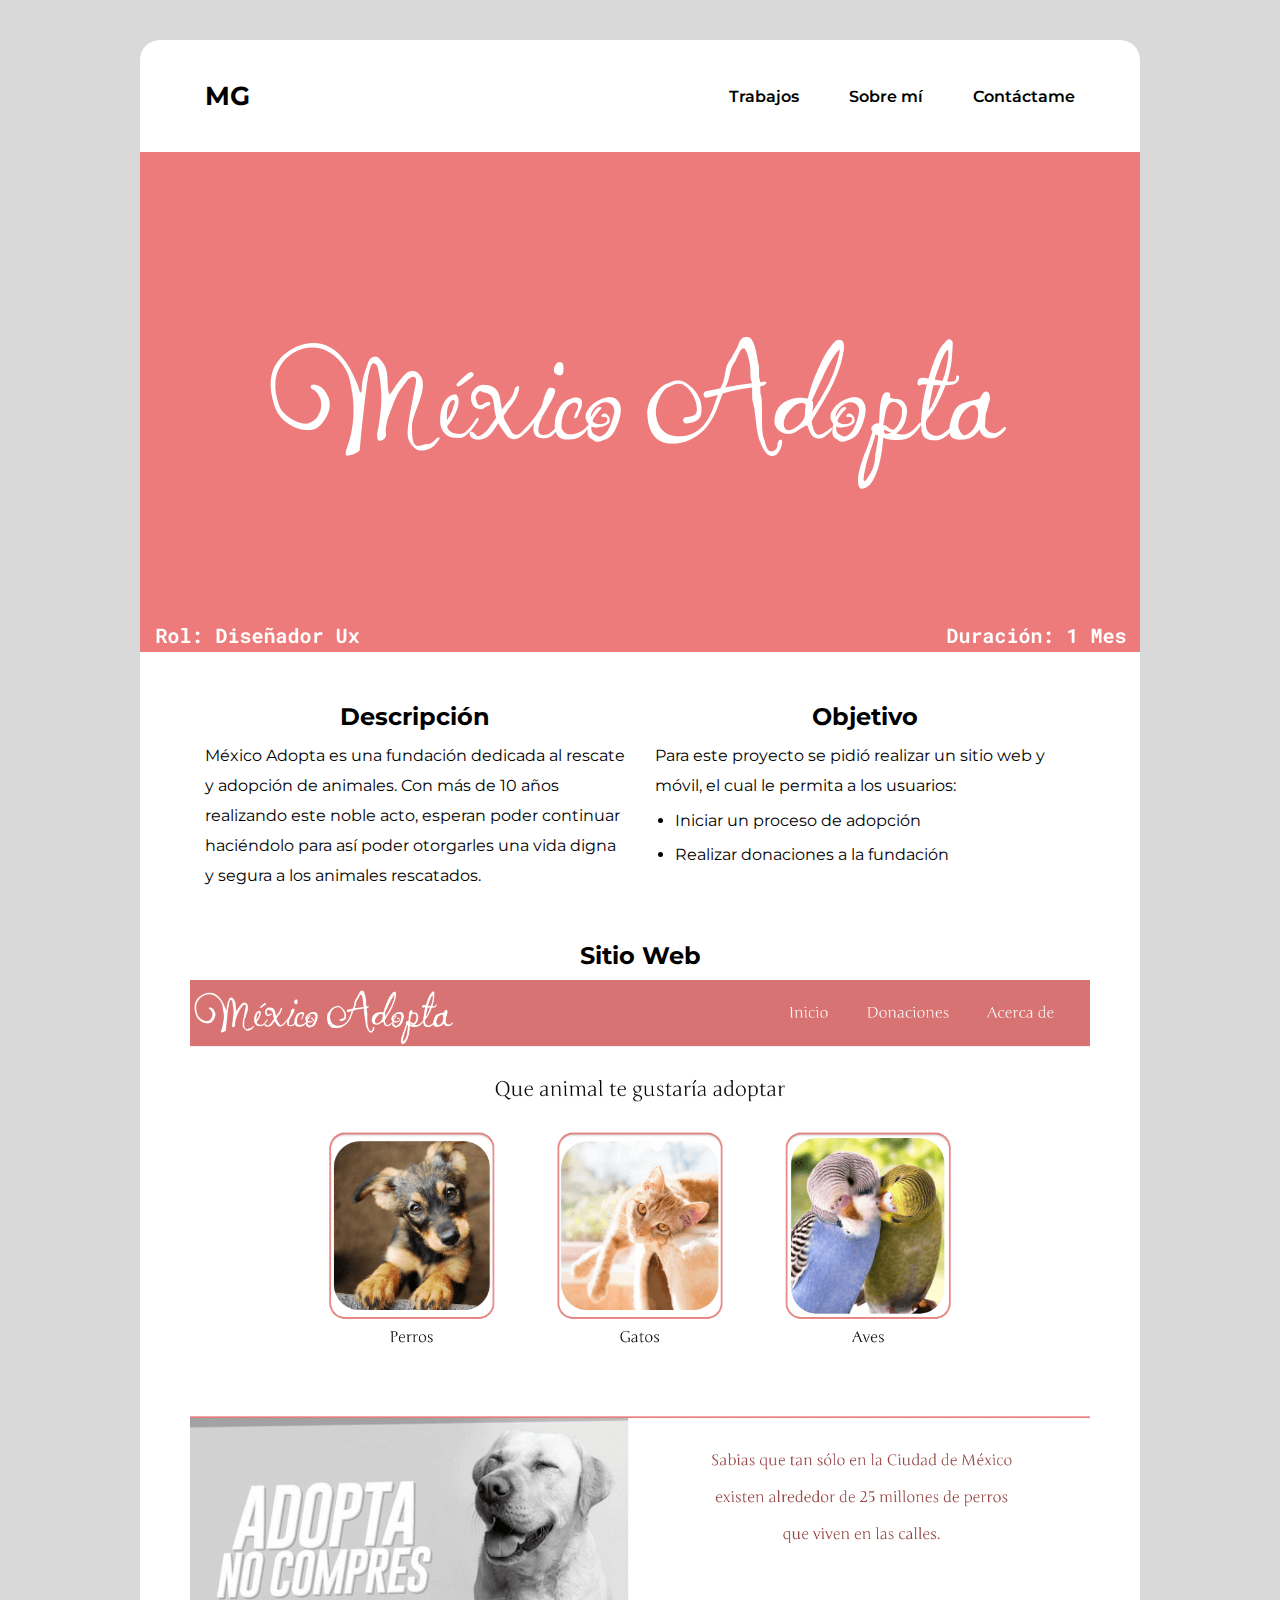
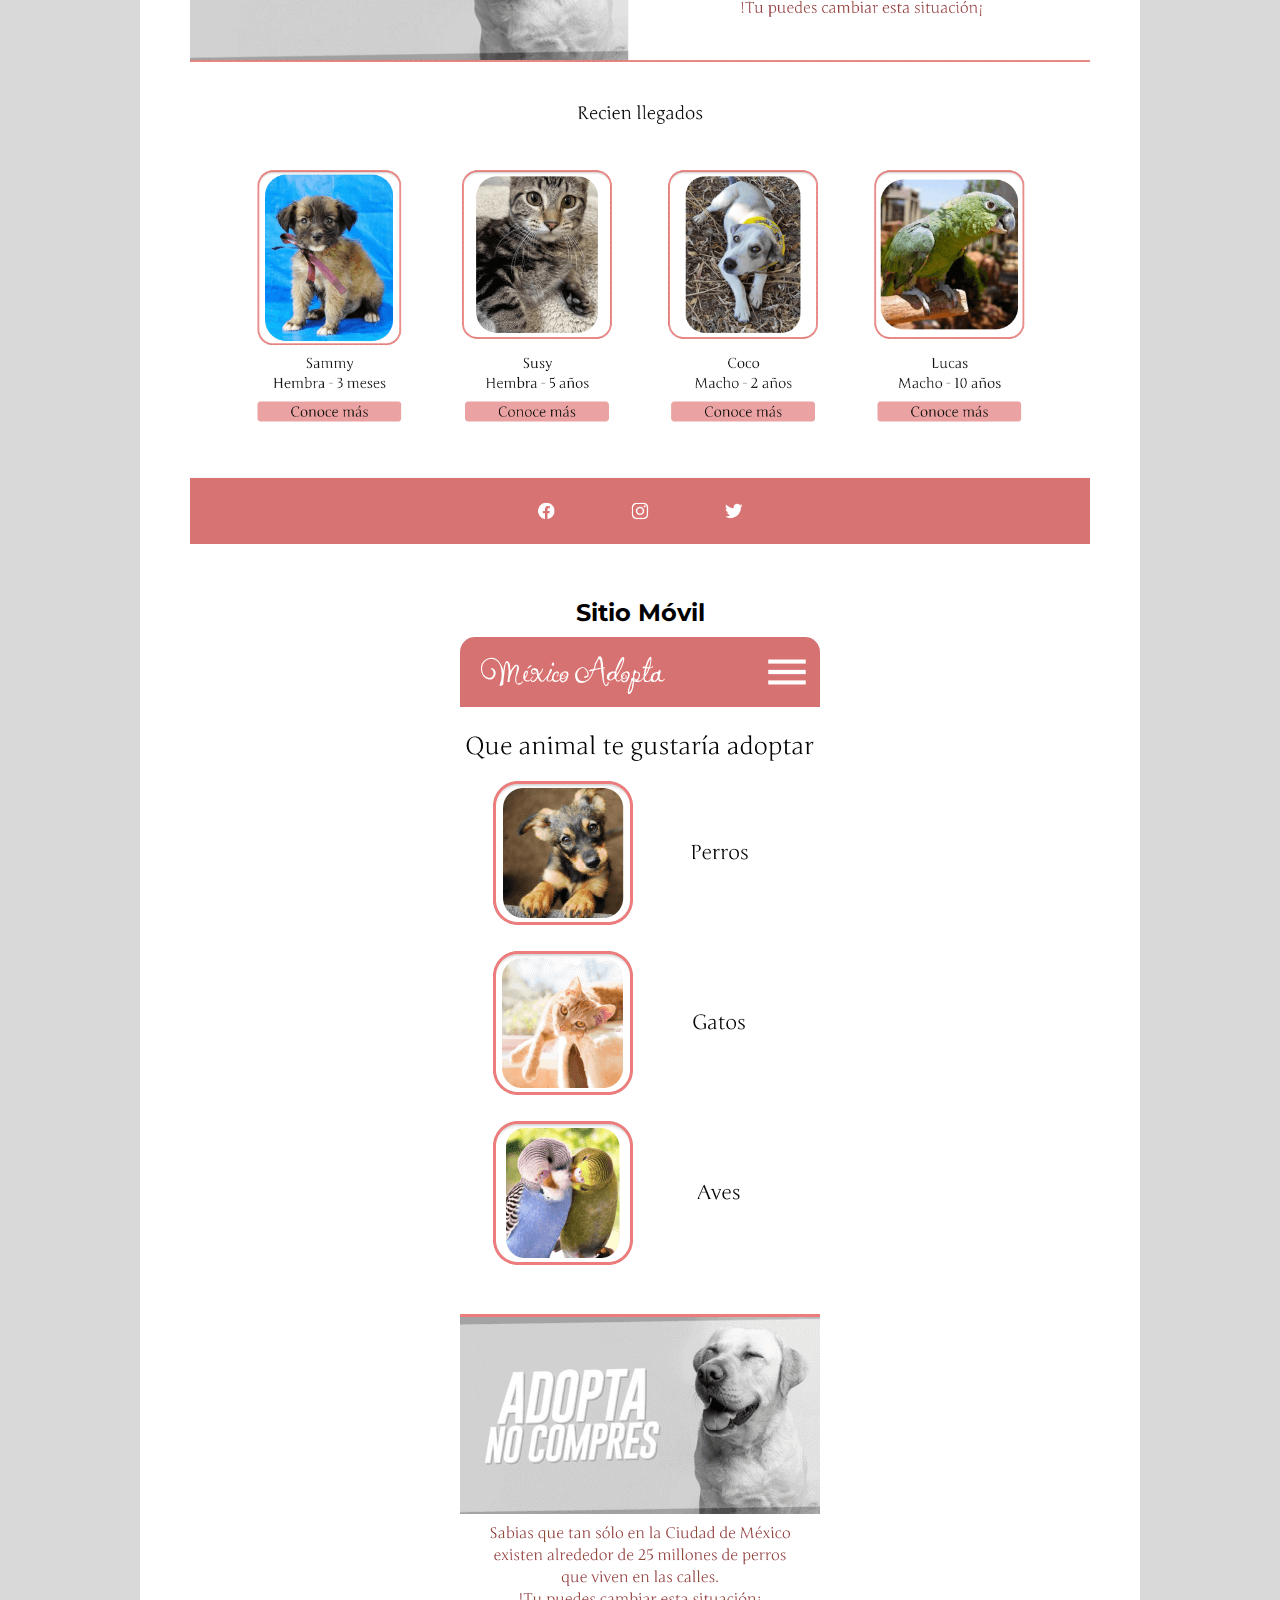
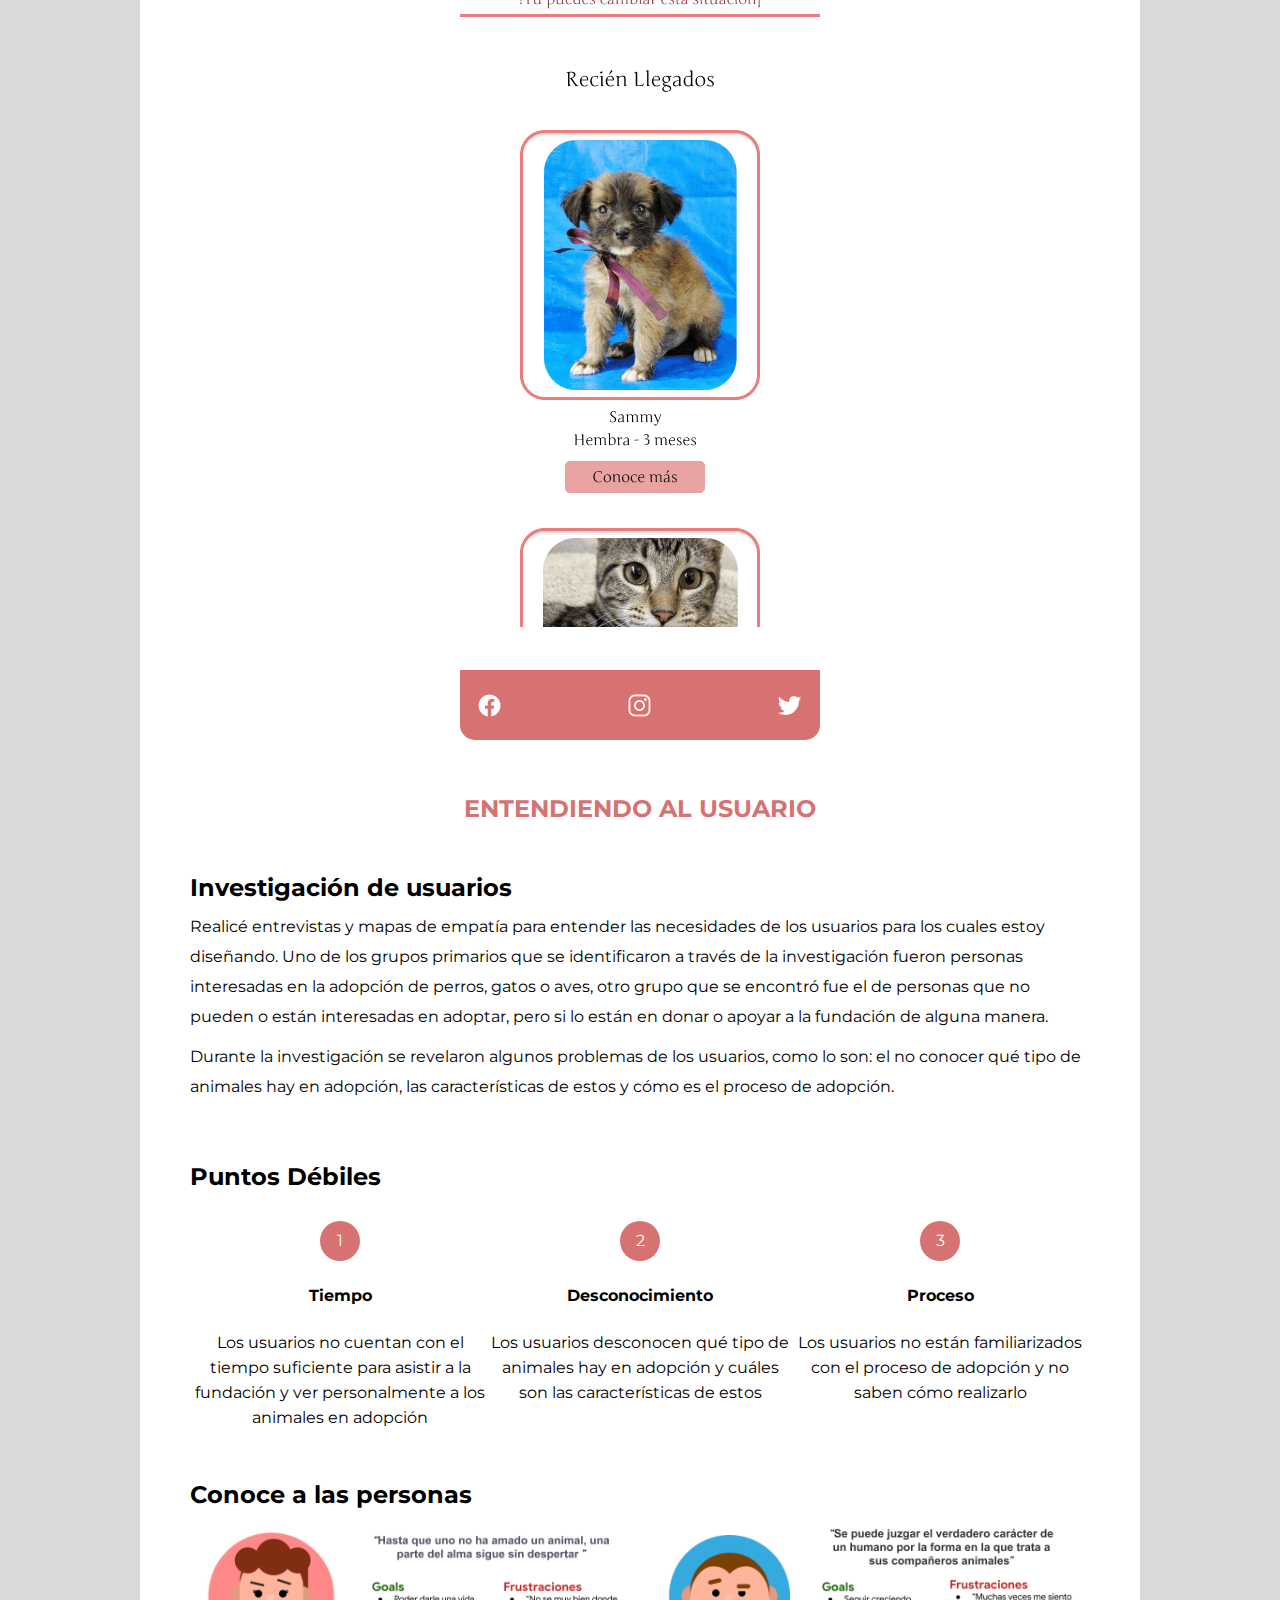
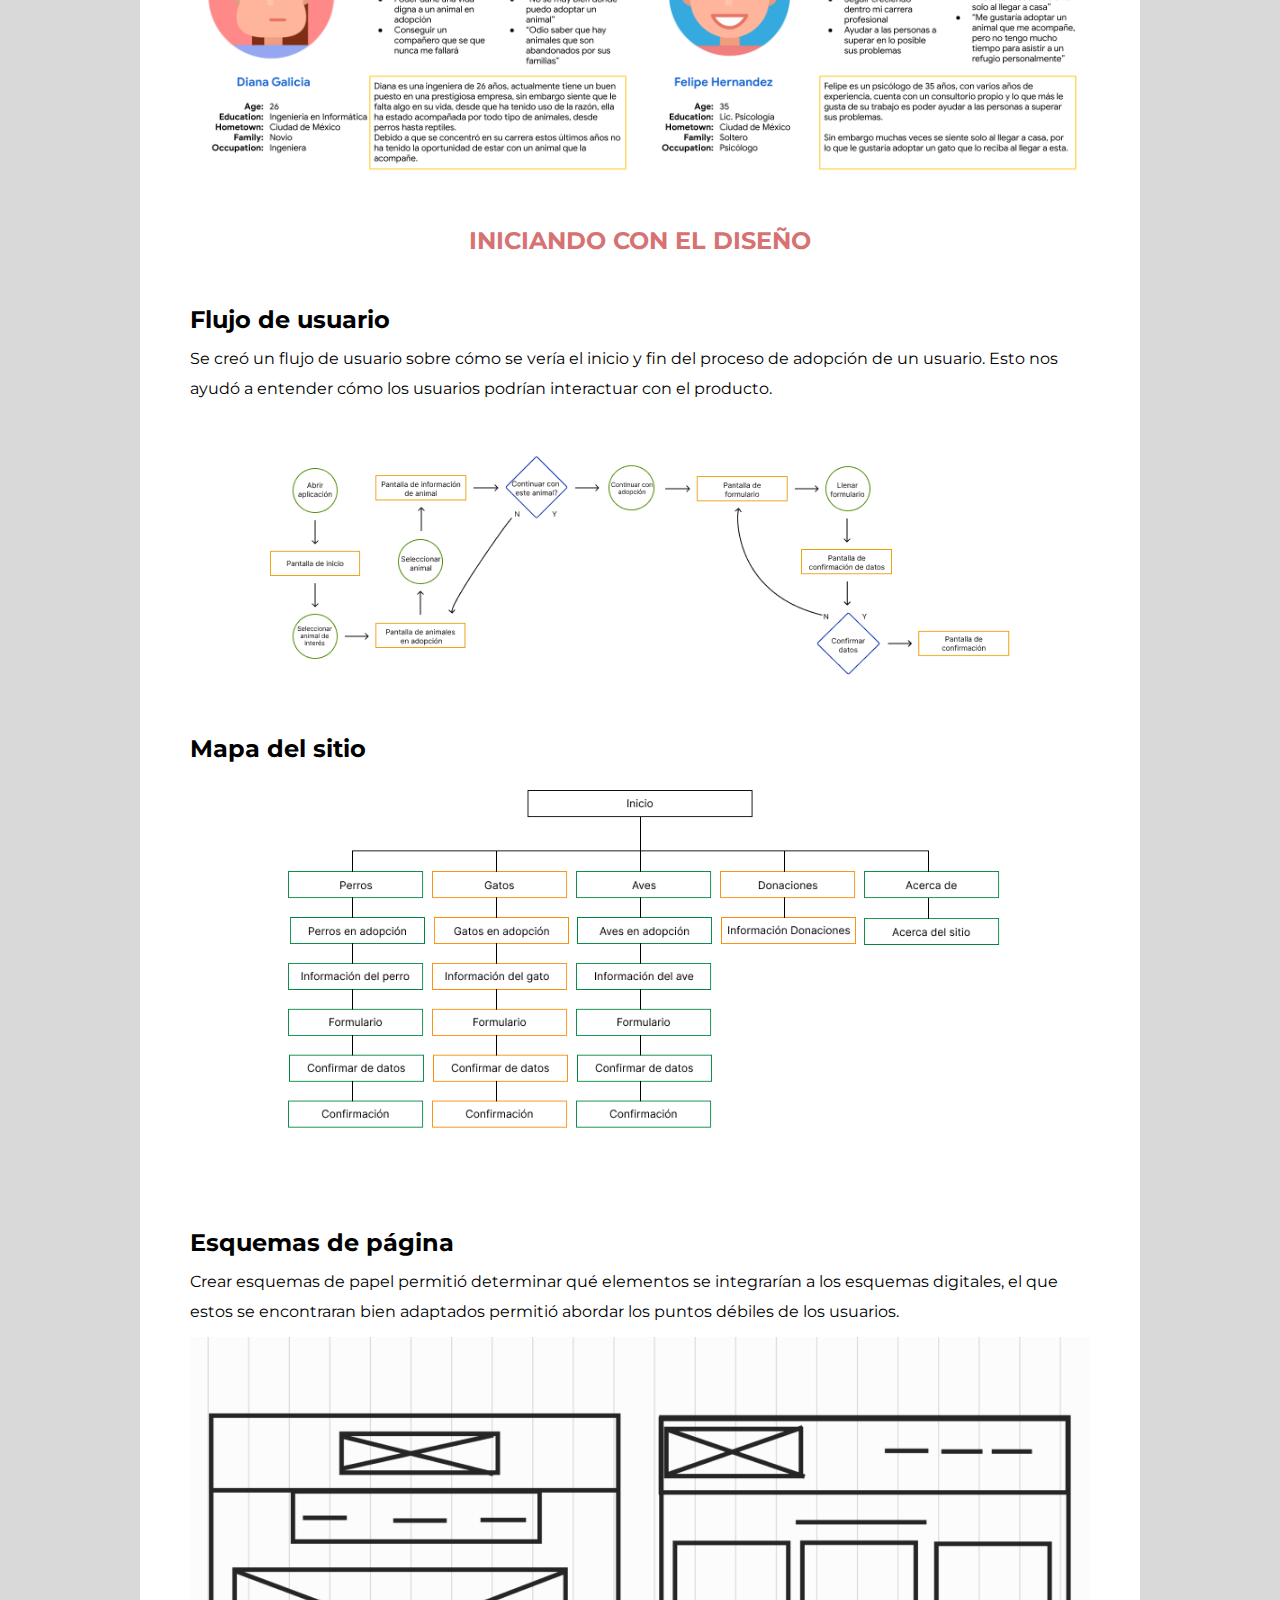
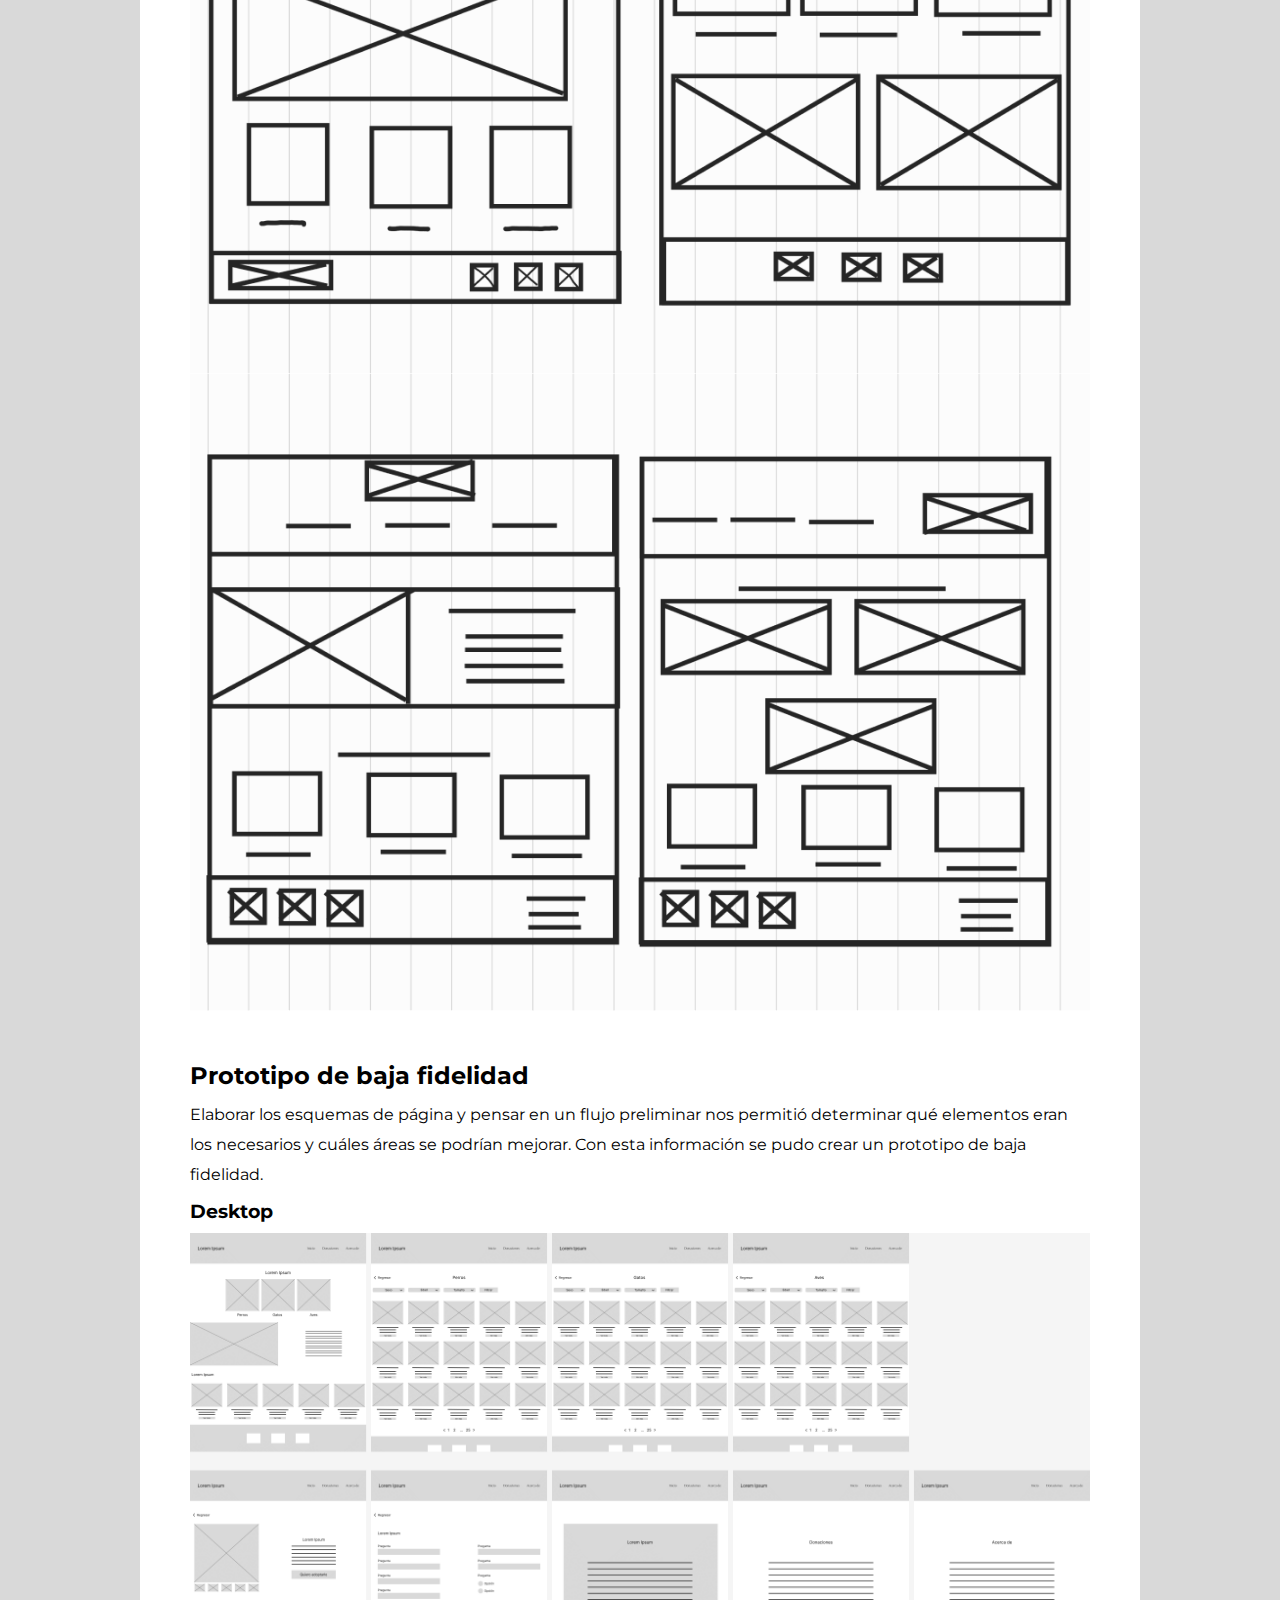
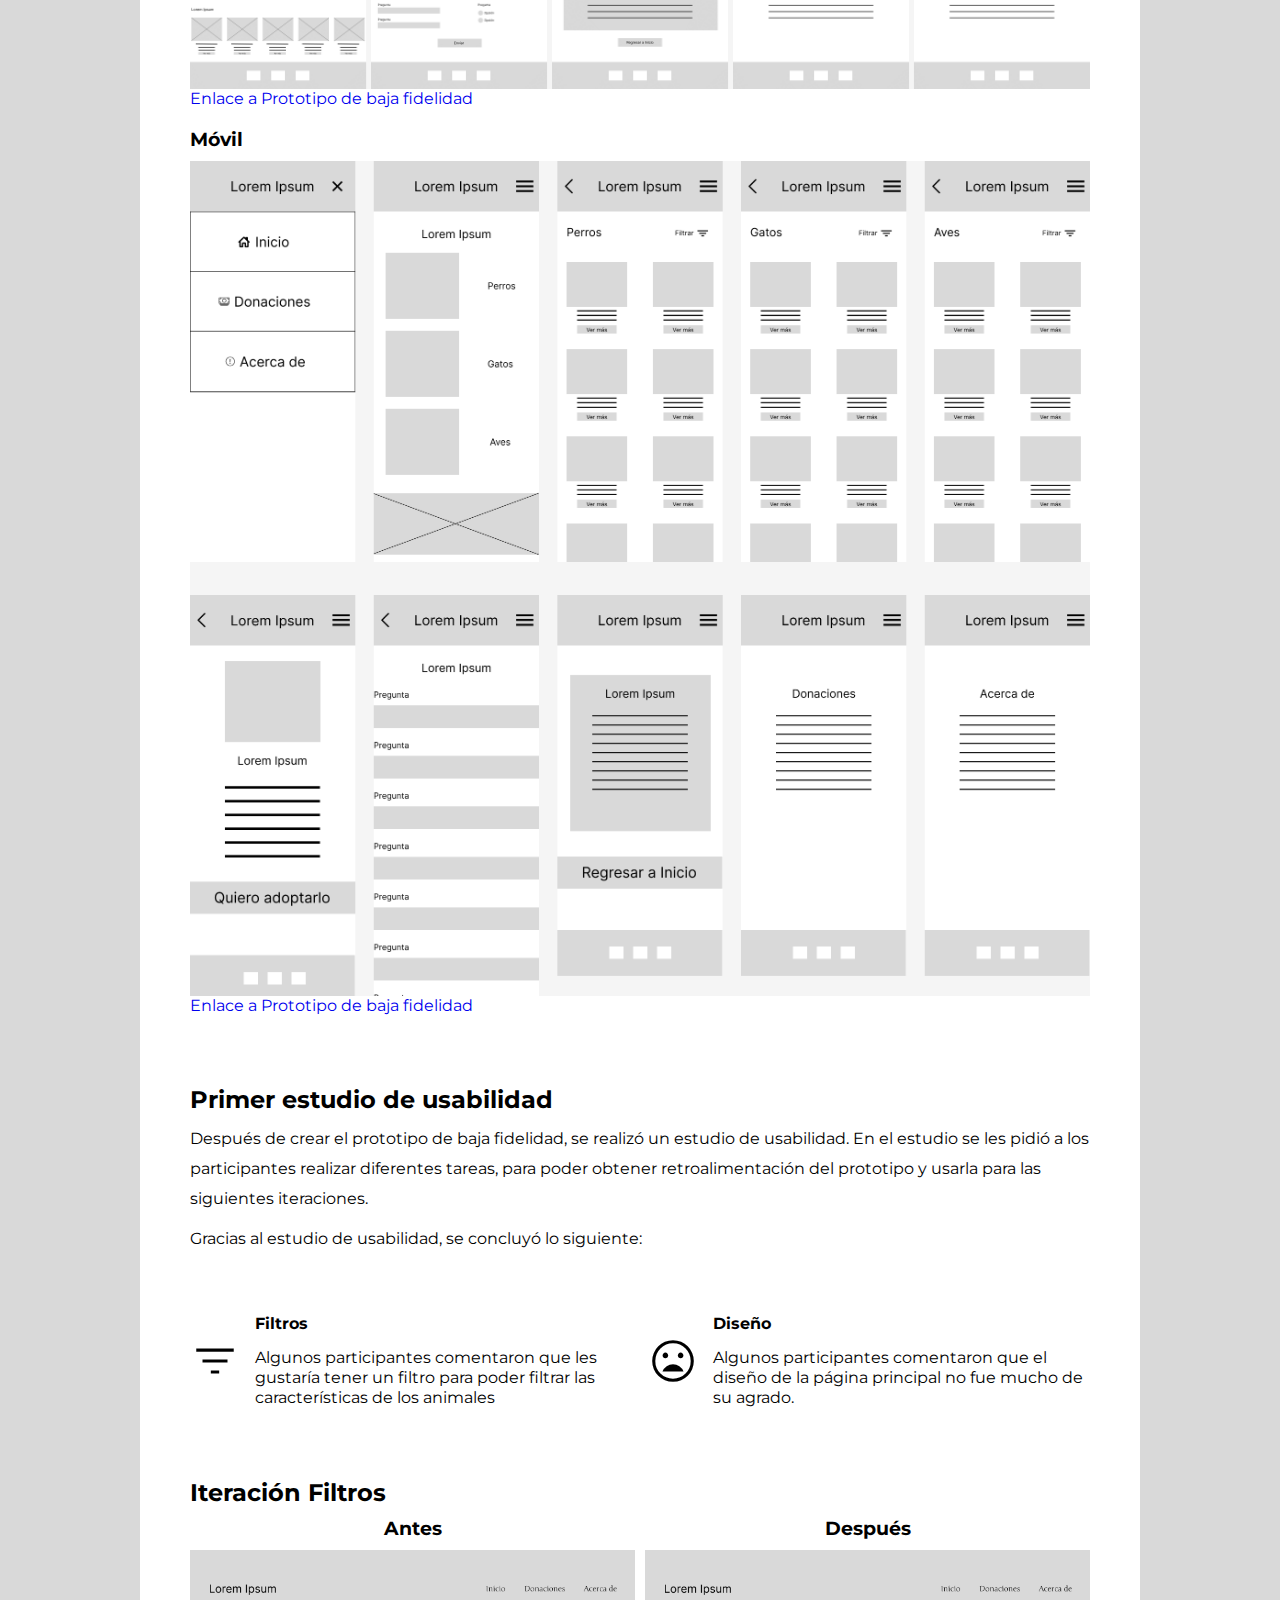
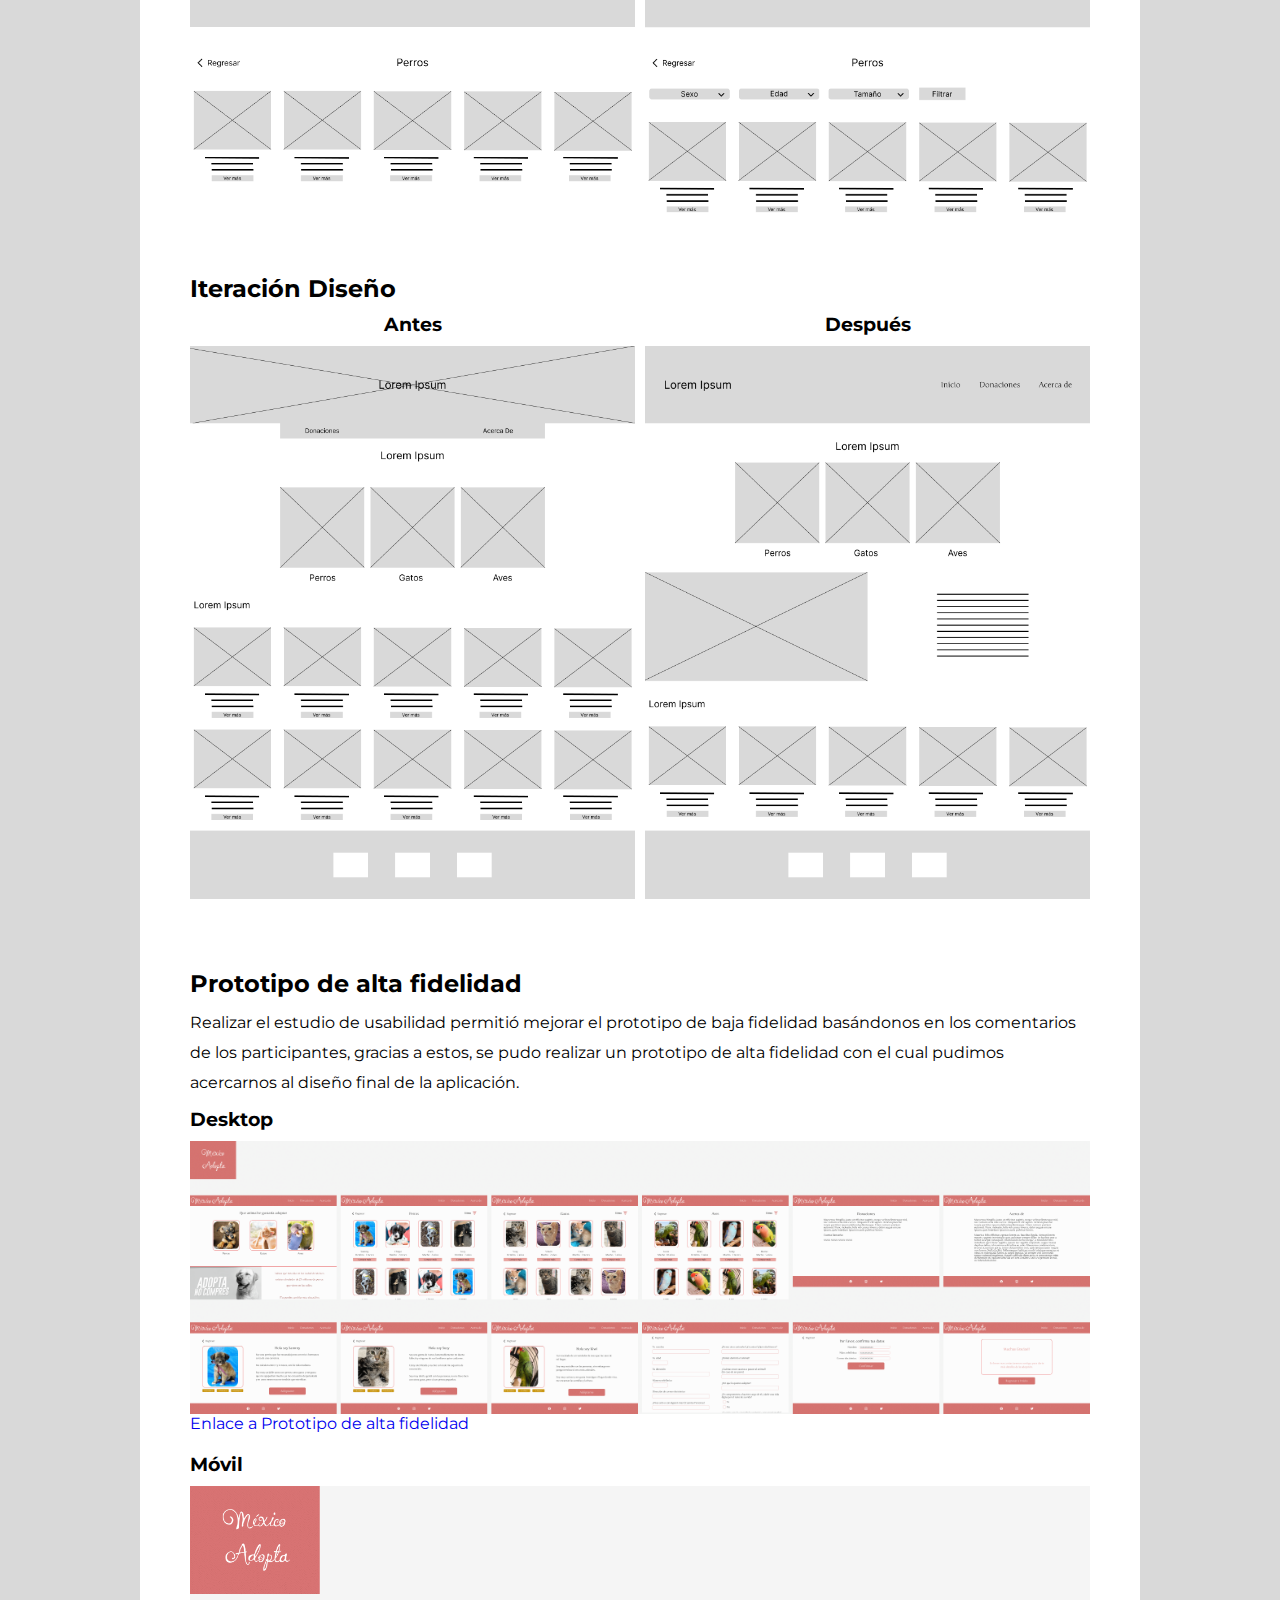
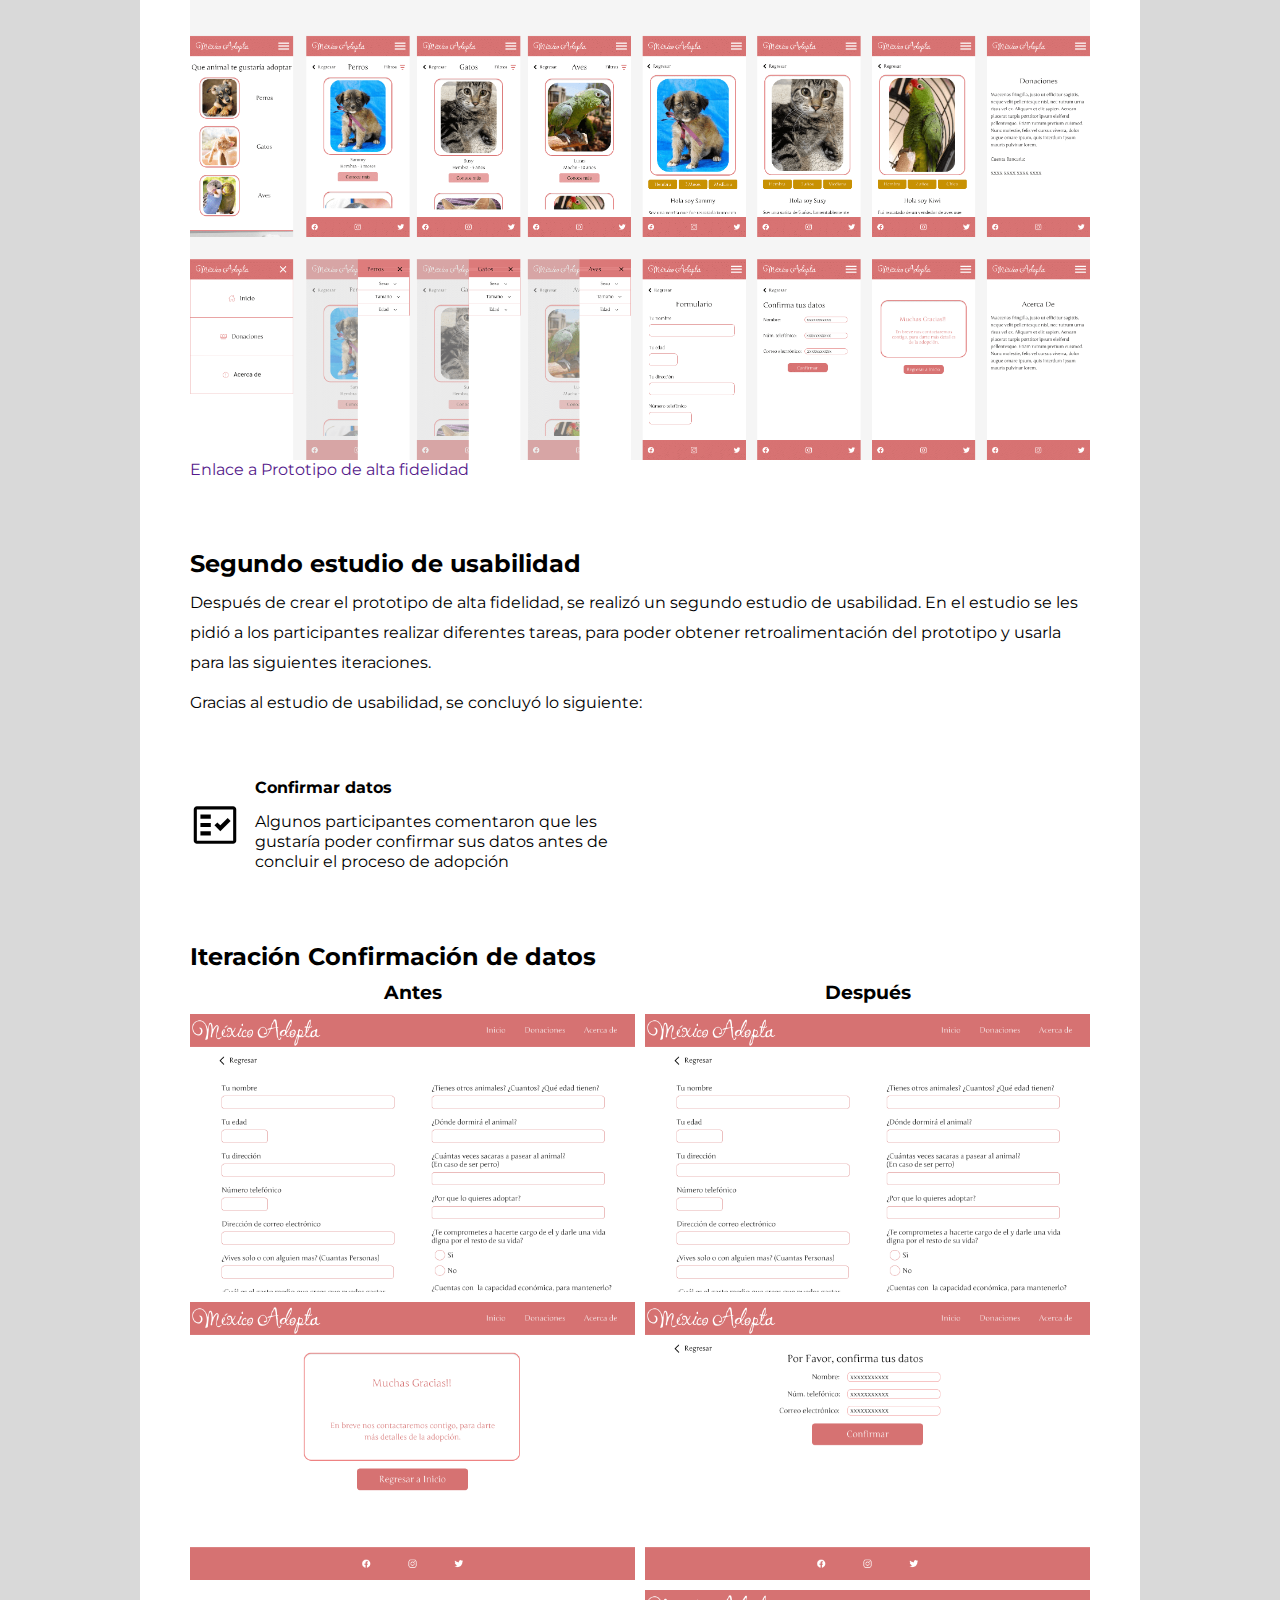
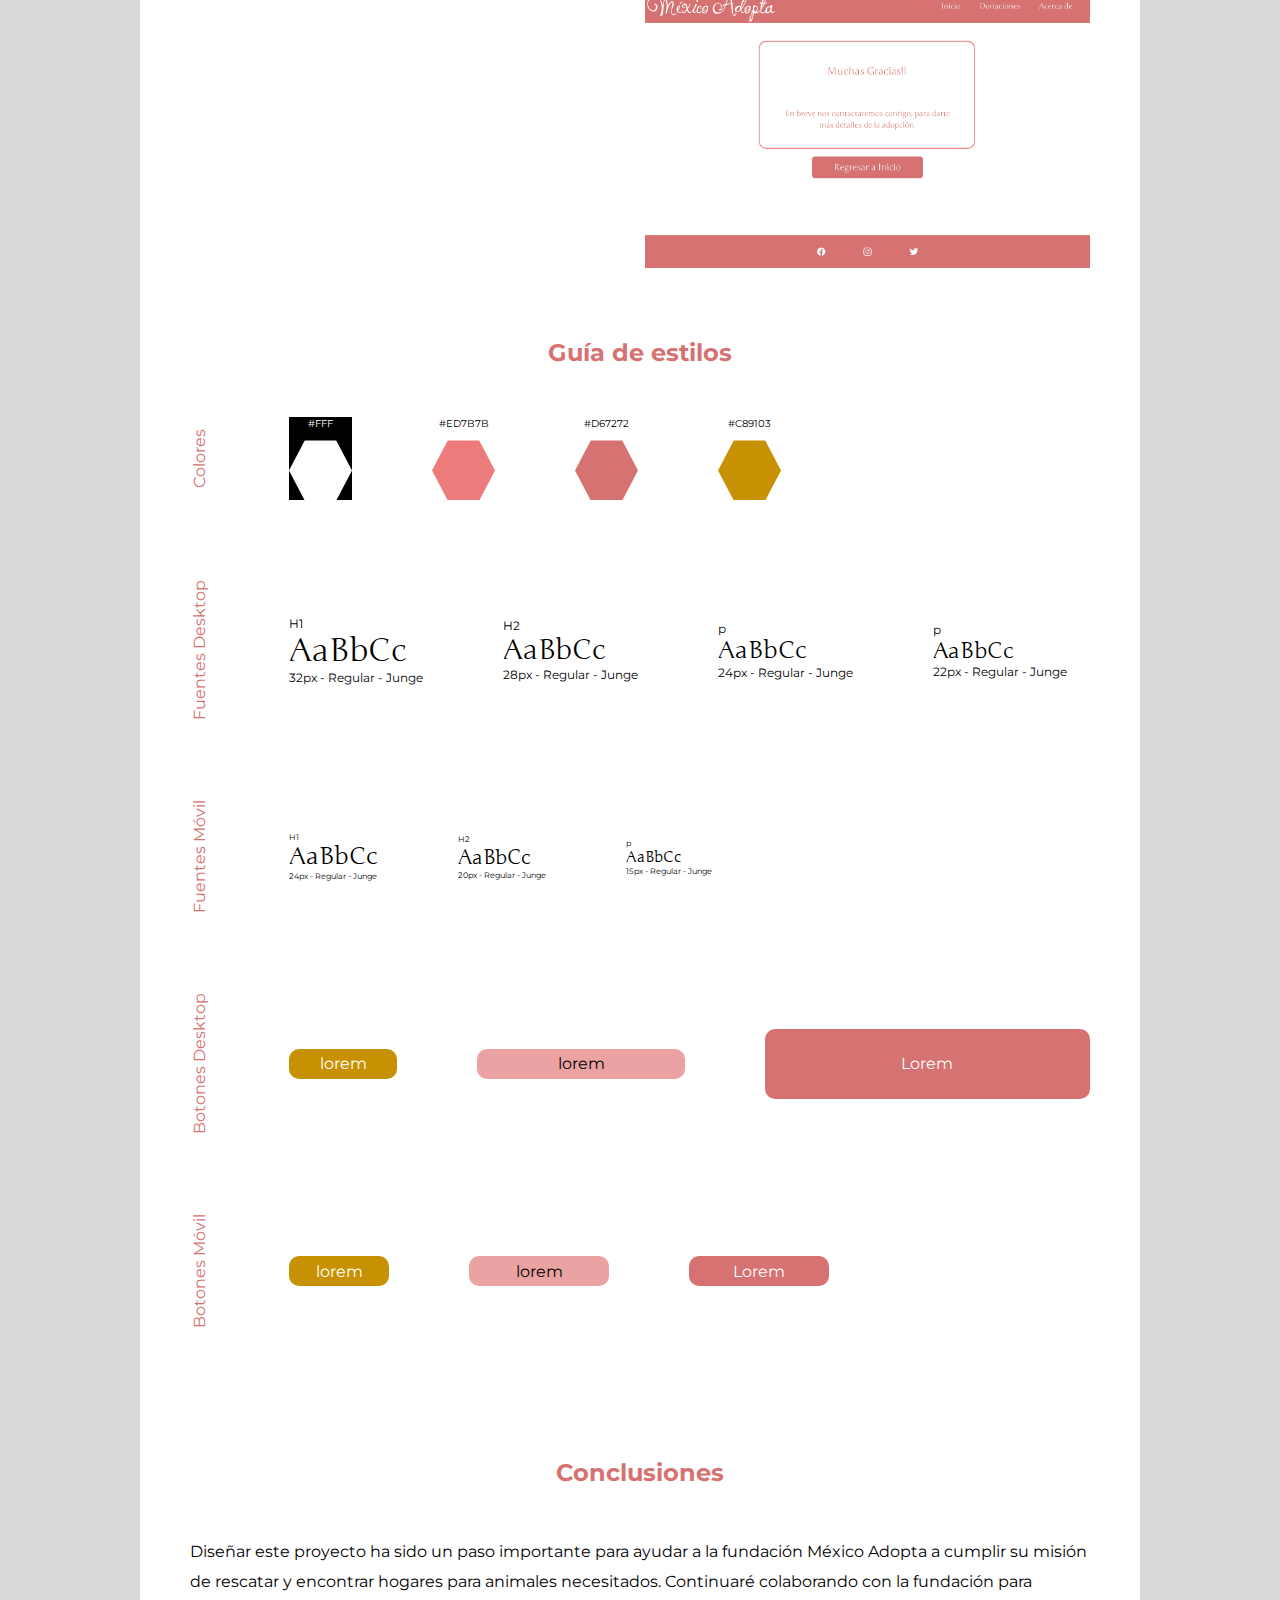
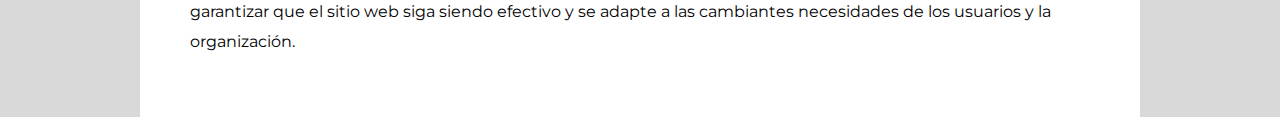
<file: adopta.html>
<!DOCTYPE html>
<html lang="en">
	<head>
		<meta charset="UTF-8" />
		<meta http-equiv="X-UA-Compatible" content="IE=edge" />
		<meta name="viewport" content="width=device-width, initial-scale=1.0" />
		<link rel="preconnect" href="https://fonts.googleapis.com" />
		<link rel="preconnect" href="https://fonts.gstatic.com" crossorigin />
		<link href="https://fonts.googleapis.com/css2?family=Montserrat:wght@400;500;700&display=swap"rel="stylesheet"/>
        <link href="https://fonts.googleapis.com/css2?family=Junge&family=Open+Sans:ital,wght@0,300;0,400;0,600;0,700;1,300&display=swap" rel="stylesheet">
		<link rel="stylesheet" href="public/bundle.css" />
		<script src="./public/header.js" defer></script>
		<link rel="stylesheet" href="https://fonts.googleapis.com/css2?family=Material+Symbols+Outlined:opsz,wght,FILL,GRAD@20..48,100..700,0..1,-50..200" />
		<title>Portafolio</title>
	</head>
	<body>
		<header class="header">
			<a class="header__titulo" href="index.html">MG</a>
			<button id="abrir_menu" class="header__abrir_menu"><span class="material-symbols-outlined">menu</span></button>
			<nav class="header__menu" id="header_menu">
				<button id="cerrar_menu" class="header__cerrar_menu"><span class="material-symbols-outlined">close</span></button>
				<a href="./index.html#trabajos" class="header__link">Trabajos</a>
				<a href="./index.html#acerca" class="header__link">Sobre mí</a>
				<a href="./index.html#contactame" class="header__link">Contáctame</a>
			</nav>
		</header>

		<main>
			<figure class="proyecto__img">
				<img src="./img/adopta/adopta-logo-bg.png" alt="Logo México Adopta">
			</figure>
	
			<section class="overview">
				<div class="overview__left">
					<h2 class="overview__left--titulo">Descripción</h2>
					<p class="overview__left--texto">México Adopta es una fundación dedicada al rescate y adopción de animales. Con más de 10 años realizando este noble acto, esperan poder continuar haciéndolo para así poder otorgarles una vida digna y segura a los animales rescatados.</p>
				</div>
				<div class="overview__right">
					<h2 class="overview__right--titulo">Objetivo</h2>
					<p class="overview__right--texto">Para este proyecto se pidió realizar un sitio web y móvil, el cual le permita a los usuarios:</p>
					<ul>
						<li>Iniciar un proceso de adopción</li>
						<li>Realizar donaciones a la fundación</li>
					</ul>
				</div>
			</section>
	
			<section class="proyecto__inicio--adopta">
                <h2>Sitio Web</h2>
				<img src="./img/adopta/adopta-inicio-pc.png" alt="Pagina de inicio de México Adopta">
			</section>

            <section class="proyecto__inicio">
                <h2>Sitio Móvil</h2>
				<img src="./img/adopta/adopta-inicio-movil.png" alt="Pagina de inicio del sitio móvil México Adopta">
			</section>

			<section class="titulo_de_seccion rosa">
				<h2>ENTENDIENDO AL USUARIO</h2>
			</section>

			<section class="proyecto__contenedor">
				<h2 class="proyecto__contenedor--titulo">Investigación de usuarios</h2>
				<p class="proyecto__contenedor--texto">Realicé entrevistas y mapas de empatía para entender las necesidades de los usuarios para los cuales estoy diseñando. Uno de los grupos primarios que se identificaron a través de la investigación fueron personas interesadas en la adopción de perros, gatos o aves, otro grupo que se encontró fue el de personas que no pueden o están interesadas en adoptar, pero si lo están en donar o apoyar a la fundación de alguna manera.</p>
				<p class="proyecto__contenedor--texto">Durante la investigación se revelaron algunos problemas de los usuarios, como lo son: el no conocer qué tipo de animales hay en adopción, las características de estos y cómo es el proceso de adopción.</p>
			</section>

			<section class="pain__points">
				<h2>Puntos Débiles</h2>
				<div class="pain__points_container">
					<div class="pain__points_item">
						<p class="pain__points_item--numero rosa__texto">1</p>
						<p class="pain__points_item--titulo">Tiempo</p>
						<p class="pain__points_item--descripcion">Los usuarios no cuentan con el tiempo suficiente para asistir a la fundación y ver personalmente a los animales en adopción</p>
					</div>
					<div class="pain__points_item">
						<p class="pain__points_item--numero rosa__texto">2</p>
						<p class="pain__points_item--titulo">Desconocimiento</p>
						<p class="pain__points_item--descripcion">Los usuarios desconocen qué tipo de animales hay en adopción y cuáles son las características de estos</p>
					</div>
					<div class="pain__points_item">
						<p class="pain__points_item--numero rosa__texto">3</p>
						<p class="pain__points_item--titulo">Proceso</p>
						<p class="pain__points_item--descripcion">Los usuarios no están familiarizados con el proceso de adopción y no saben cómo realizarlo</p>
					</div>
				</div>
			</section>

			<section class="personas">
				<h2 class="personas__titulo">Conoce a las personas</h2>
				<div class="personas__container">
					<div class="personas__container--img">
						<img src="./img/adopta/persona-adopta1.png" alt="imagen de persona Diana">
					</div>
					<div class="personas__container--img">
						<img src="img/adopta/persona-adopta2.png" alt="imagen de persona Felipe">
					</div>
				</div>
			</section>

			<section class="titulo_de_seccion rosa">
				<h2>INICIANDO CON EL DISEÑO</h2>
			</section>

			<section class="proyecto__contenedor">
                <h2 class="proyecto__contenedor--titulo">Flujo de usuario</h2>
				<p class="proyecto__contenedor--texto">Se creó un flujo de usuario sobre cómo se vería el inicio y fin del proceso de adopción de un usuario. Esto nos ayudó a entender cómo los usuarios podrían interactuar con el producto.</p>
				<div class="proyecto__contenedor--img">
					<img src="./img/adopta/flujo_de_usario_adopta.png" alt="Flujo de usuario de adopción de animal">
				</div>
			</section>

			<section class="proyecto__contenedor">
				<h2 class="proyecto__contenedor--titulo">Mapa del sitio</h2>
				<div class="proyecto__contenedor--img">
					<img src="./img/adopta/mapa_de_sitio_adopta.png" alt="Mapa de sitio de sitio web de México Adopta">
				</div>		
			</section>

			<section class="proyecto__contenedor">
				<h2 class="proyecto__contenedor--titulo">Esquemas de página</h2>
				<p class="proyecto__contenedor--texto">Crear esquemas de papel permitió determinar qué elementos se integrarían a los esquemas digitales, el que estos se encontraran bien adaptados permitió abordar los puntos débiles de los usuarios.</p>
				<div class="proyecto__contenedor--img">
					<img src="./img/adopta/Esquemas de pagina_adopta1.png" alt="Esquemas de página de México Adopta">
                    <img src="./img/adopta/Esquemas de pagina_adopta2.png" alt="Esquemas de página de México Adopta">
				</div>
			</section>

			<section class="proyecto__contenedor">
				<h2 class="proyecto__contenedor--titulo">Prototipo de baja fidelidad</h2>
				<p class="proyecto__contenedor--texto">Elaborar los esquemas de página y pensar en un flujo preliminar nos permitió determinar qué elementos eran los necesarios y cuáles áreas se podrían mejorar. Con esta información se pudo crear un prototipo de baja fidelidad.</p>
				<figure class="proyecto__contenedor--img img_adopta">
                    <h3 class="proyecto__contenedor--titulo">Desktop</h3>
					<img src="./img/adopta/prototipo-lofi-dopta_desktop.png" alt="Protipo de baja fidelidad México Adopta sitio web">
					<figcaption><a target="_blank" href="https://www.figma.com/proto/TSBI38CN0hcfXGVfkzFi6T/Mexico-Adopta?page-id=0%3A1&type=design&node-id=1-3&viewport=99%2C189%2C0.19&t=GaVNQIhxh3F6zyqF-1&scaling=min-zoom&starting-point-node-id=1%3A3&mode=design">Enlace a Prototipo de baja fidelidad</a></figcaption>
				</figure>
                <figure class="proyecto__contenedor--img img_adopta">
                    <h3 class="proyecto__contenedor--titulo">Móvil</h3>
					<img src="./img/adopta/prototipo-lofi-dopta_movil.png" alt="Protipo de baja fidelidad México Adopta sitio móvil">
					<figcaption><a target="_blank" href="https://www.figma.com/proto/TSBI38CN0hcfXGVfkzFi6T/Mexico-Adopta?page-id=1%3A2&type=design&node-id=3-934&viewport=532%2C262%2C0.27&t=t1Us7UObuRh82t3m-1&scaling=scale-down&starting-point-node-id=3%3A934&mode=design">Enlace a Prototipo de baja fidelidad</a></figcaption>
				</figure>
			</section>

			<section class="proyecto__contenedor">
				<h2 class="proyecto__contenedor--titulo">Primer estudio de usabilidad</h2>
				<p class="proyecto__contenedor--texto">Después de crear el prototipo de baja fidelidad, se realizó un estudio de usabilidad. En el estudio se les pidió a los participantes realizar diferentes tareas, para poder obtener retroalimentación del prototipo y usarla para las siguientes iteraciones.</p>
				<p class="proyecto__contenedor--texto">Gracias al estudio de usabilidad, se concluyó lo siguiente:</p>
			</section>

			<section class="conclusiones_1">
				<div class="conclusiones_1--container">
					<span class="material-symbols-outlined">filter_list</span>
					<div class="conclusiones_1--text">
						<p class="conclusiones_1--text--titulo">Filtros</p>
						<p class="conclusiones_1--text--texto">Algunos participantes comentaron que les gustaría tener un filtro para poder filtrar las características de los animales</p>
					</div>
				</div>
				<div class="conclusiones_1--container">
					<span class="material-symbols-outlined">mood_bad</span>
					<div class="conclusiones_1--text">
						<p class="conclusiones_1--text--titulo">Diseño</p>
						<p class="conclusiones_1--text--texto">Algunos participantes comentaron que el diseño de la página principal no fue mucho de su agrado.</p>
					</div>
				</div>
			</section>

			<section class="iteracion">
				<h2 class="iteracion--titulo">Iteración Filtros</h2>
				<div class="iteracion__item">
                    <div class="iteracion__item--antes">
						<h3>Antes</h3>
                        <figure class="proyecto__contenedor--img">
                            <img src="./img/adopta/filtros_antes.png" alt="">
                        </figure>
					</div>
                    <div class="iteracion__item--despues">
						<h3>Después</h3>
						<figure class="proyecto__contenedor--img">
                            <img src="./img/adopta/filtros_despues.png" alt="">
                        </figure>
					</div>
                </div>
                <h2 class="iteracion--titulo">Iteración Diseño</h2>
                <div class="iteracion__item">
					<div class="iteracion__item--antes">
						<h3>Antes</h3>
                        <figure class="proyecto__contenedor--img">
                            <img src="./img/adopta/inicio_antes_adopta.png" alt="">
                        </figure>
					</div>
					<div class="iteracion__item--despues">
						<h3>Después</h3>
						<figure class="proyecto__contenedor--img">
                            <img src="./img/adopta/inicio_despues_adopta.png" alt="">
                        </figure>
					</div>
                </div>
			</section>	

			<section class="proyecto__contenedor">
				<h2 class="proyecto__contenedor--titulo">Prototipo de alta fidelidad</h2>
				<p class="proyecto__contenedor--texto">Realizar el estudio de usabilidad permitió mejorar el prototipo de baja fidelidad basándonos en los comentarios de los participantes, gracias a estos, se pudo realizar un prototipo de alta fidelidad con el cual pudimos acercarnos al diseño final de la aplicación.</p>
				<figure class="proyecto__contenedor--img img_adopta">
                    <h3 class="proyecto__contenedor--titulo">Desktop</h3>
					<img src="./img/adopta/prototipo-hifi-adopta_desktop.png" alt="">
					<figcaption><a target="_blank" href="https://www.figma.com/proto/TSBI38CN0hcfXGVfkzFi6T/Mexico-Adopta?page-id=32%3A2&type=design&node-id=32-5&viewport=237%2C178%2C0.14&t=Qp1kzuXJHSNpx8XN-1&scaling=min-zoom&starting-point-node-id=32%3A5&mode=design">Enlace a Prototipo de alta fidelidad</a></figcaption>
				</figure>
                <figure class="proyecto__contenedor--img img_adopta">
                    <h3 class="proyecto__contenedor--titulo">Móvil</h3>
					<img src="./img/adopta/prototipo-hifi-adopta_movil.png" alt="">
					<figcaption><a target="_blank" href="">Enlace a Prototipo de alta fidelidad</a></figcaption>
				</figure>
			</section>

			<section class="proyecto__contenedor">
				<h2 class="proyecto__contenedor--titulo">Segundo estudio de usabilidad</h2>
				<p class="proyecto__contenedor--texto">Después de crear el prototipo de alta fidelidad, se realizó un segundo estudio de usabilidad. En el estudio se les pidió a los participantes realizar diferentes tareas, para poder obtener retroalimentación del prototipo y usarla para las siguientes iteraciones.</p>
				<p class="proyecto__contenedor--texto">Gracias al estudio de usabilidad, se concluyó lo siguiente:</p>
			</section>

			<section class="conclusiones_1">
				<div class="conclusiones_1--container">
					<span class="material-symbols-outlined">fact_check</span>
					<div class="conclusiones_1--text">
						<p class="conclusiones_1--text--titulo">Confirmar datos</p>
						<p class="conclusiones_1--text--texto">Algunos participantes comentaron que les gustaría poder confirmar sus datos antes de concluir el proceso de adopción</p>
					</div>
				</div>
			</section>

			<section class="iteracion">
				<h2 class="iteracion--titulo">Iteración Confirmación de datos</h2>
				<div class="iteracion__item">
					<div class="iteracion__item--antes">
						<h3>Antes</h3>
                        <figure class="proyecto__contenedor--img">
                            <img src="./img/adopta/formulario.png" alt="Pantalla de formulario antes">
                            <img src="./img/adopta/confirmacion.png" alt="Pantalla de confirmación antes">
                        </figure>
					</div>
					<div class="iteracion__item--despues">
						<h3>Después</h3>
						<figure class="proyecto__contenedor--img">
                            <img src="./img/adopta/formulario.png" alt="Pantalla de formulario despues">
                            <img src="./img/adopta/confirmacion_de_datos.png" alt="Pantalla de confirmación de datos">
                            <img src="./img/adopta/confirmacion.png" alt="Pantalla de confirmación despues">
                        </figure>						
					</div>
				</div>
			</section>	

			<section class="titulo_de_seccion rosa">
				<h2>Guía de estilos</h2>
			</section>

			<section class="estilos">
				<div class="estilos--contenedor">
					<p class="estilos_titulo rosa">Colores</p>
					<div class="estilos--contenedor_forma_white">
						<p>#FFF</p>
						<div class="estilos--contenedor_forma_adopta-1"></div>
					</div>
					<div class="estilos--contenedor_forma">
						<p>#ED7B7B</p>
						<div class="estilos--contenedor_forma_adopta-2"></div>
					</div>
					<div class="estilos--contenedor_forma">
						<p>#D67272</p>
						<div class="estilos--contenedor_forma_adopta-3"></div>
					</div>
					<div class="estilos--contenedor_forma">
						<p>#C89103</p>
						<div class="estilos--contenedor_forma_adopta-4"></div>
					</div>
				</div>

				<div class="estilos--contenedor">
					<p class="estilos_titulo rosa">Fuentes Desktop</p>
					<div class="estilos--contenedor_fuente">
						<p class="estilos--contenedor_fuente--titulo_adopta">H1</p>
						<p class="estilos--contenedor_fuente--texto_xl_adopta">AaBbCc</p>
						<p class="estilos--contenedor_fuente--subtitulo_adopta">32px - Regular - Junge</p>
					</div>

					<div class="estilos--contenedor_fuente">
                        <p class="estilos--contenedor_fuente--titulo_adopta">H2</p>
						<p class="estilos--contenedor_fuente--texto_lg_adopta">AaBbCc</p>
						<p class="estilos--contenedor_fuente--subtitulo_adopta">28px - Regular - Junge</p>
					</div>

					<div class="estilos--contenedor_fuente">
                        <p class="estilos--contenedor_fuente--titulo_adopta">p</p>
						<p class="estilos--contenedor_fuente--texto_md_adopta">AaBbCc</p>
						<p class="estilos--contenedor_fuente--subtitulo_adopta">24px - Regular - Junge</p>
					</div>

					<div class="estilos--contenedor_fuente">
                        <p class="estilos--contenedor_fuente--titulo_adopta">p</p>
						<p class="estilos--contenedor_fuente--texto_sm_adopta">AaBbCc</p>
						<p class="estilos--contenedor_fuente--subtitulo_adopta">22px - Regular - Junge</p>
					</div>
				</div>

                <div class="estilos--contenedor">
					<p class="estilos_titulo rosa">Fuentes Móvil</p>
					<div class="estilos--contenedor_fuente">
						<p class="estilos--contenedor_fuente--titulo">H1</p>
						<p class="estilos--contenedor_fuente--texto_lg_adopta_movil">AaBbCc</p>
						<p class="estilos--contenedor_fuente--subtitulo">24px - Regular - Junge</p>
					</div>

					<div class="estilos--contenedor_fuente">
                        <p class="estilos--contenedor_fuente--titulo">H2</p>
						<p class="estilos--contenedor_fuente--texto_md_adopta_movil">AaBbCc</p>
						<p class="estilos--contenedor_fuente--subtitulo">20px - Regular - Junge</p>
					</div>

					<div class="estilos--contenedor_fuente">
                        <p class="estilos--contenedor_fuente--titulo">p</p>
						<p class="estilos--contenedor_fuente--texto_sm_adopta_movil">AaBbCc</p>
						<p class="estilos--contenedor_fuente--subtitulo">15px - Regular - Junge</p>
					</div>
				</div>

				<div class="estilos--contenedor">
					<p class="estilos_titulo rosa">Botones Desktop</p>
					<p class="estilos--contenedor_boton_adopta boton_1_adopta">lorem</p>
					<p class="estilos--contenedor_boton_adopta boton_2_adopta">lorem</p>
					<p class="estilos--contenedor_boton_adopta boton_3_adopta">Lorem</p>
				</div>

                <div class="estilos--contenedor">
					<p class="estilos_titulo rosa">Botones Móvil</p>
					<p class="estilos--contenedor_boton_adopta boton_1_adopta_movil">lorem</p>
					<p class="estilos--contenedor_boton_adopta boton_2_adopta_movil">lorem</p>
					<p class="estilos--contenedor_boton_adopta boton_3_adopta_movil">Lorem</p>
				</div>
			</section>

			<section class="titulo_de_seccion rosa">
				<h2>Conclusiones</h2>
			</section>

			<section class="proyecto__contenedor">
				<p class="proyecto__contenedor--texto">Diseñar este proyecto ha sido un paso importante para ayudar a la fundación México Adopta a cumplir su misión de rescatar y encontrar hogares para animales necesitados. Continuaré colaborando con la fundación para garantizar que el sitio web siga siendo efectivo y se adapte a las cambiantes necesidades de los usuarios y la organización.</p>
			</section>
		</main>
	</body>
</html>
</file>
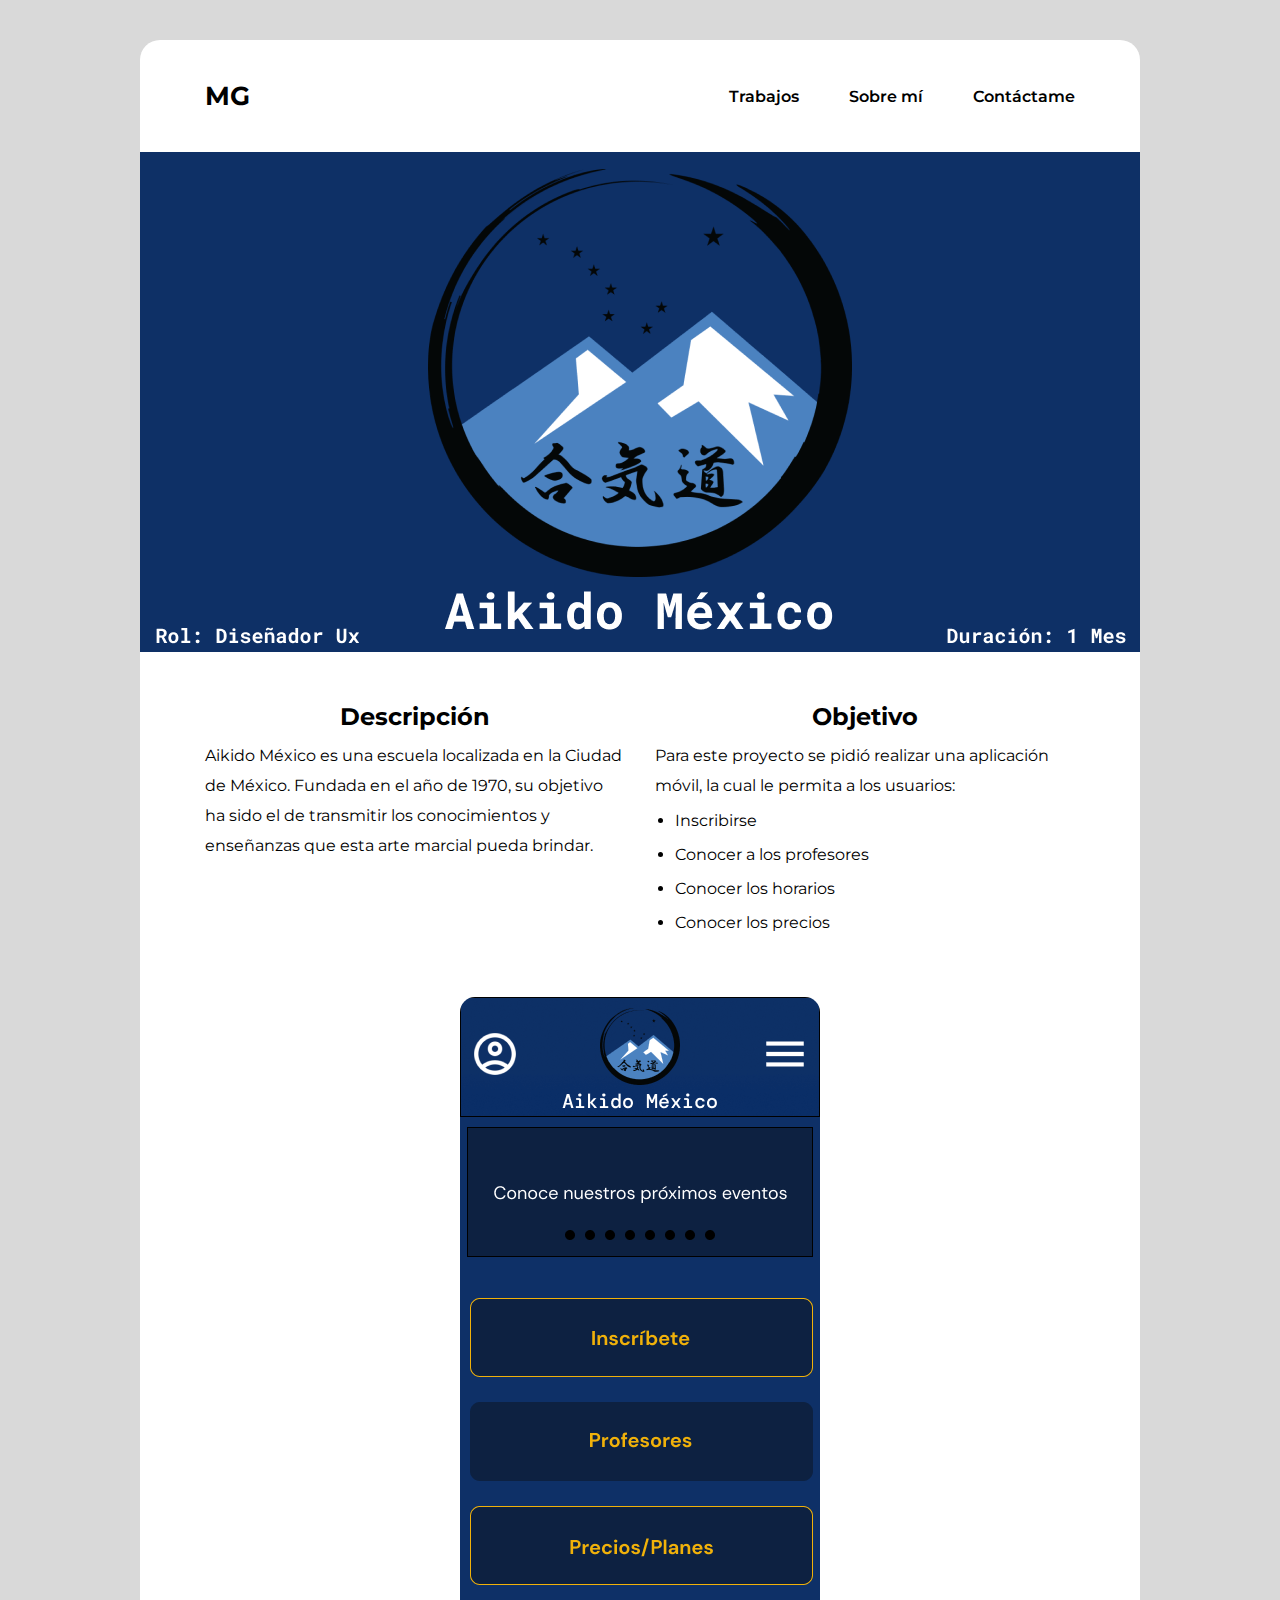
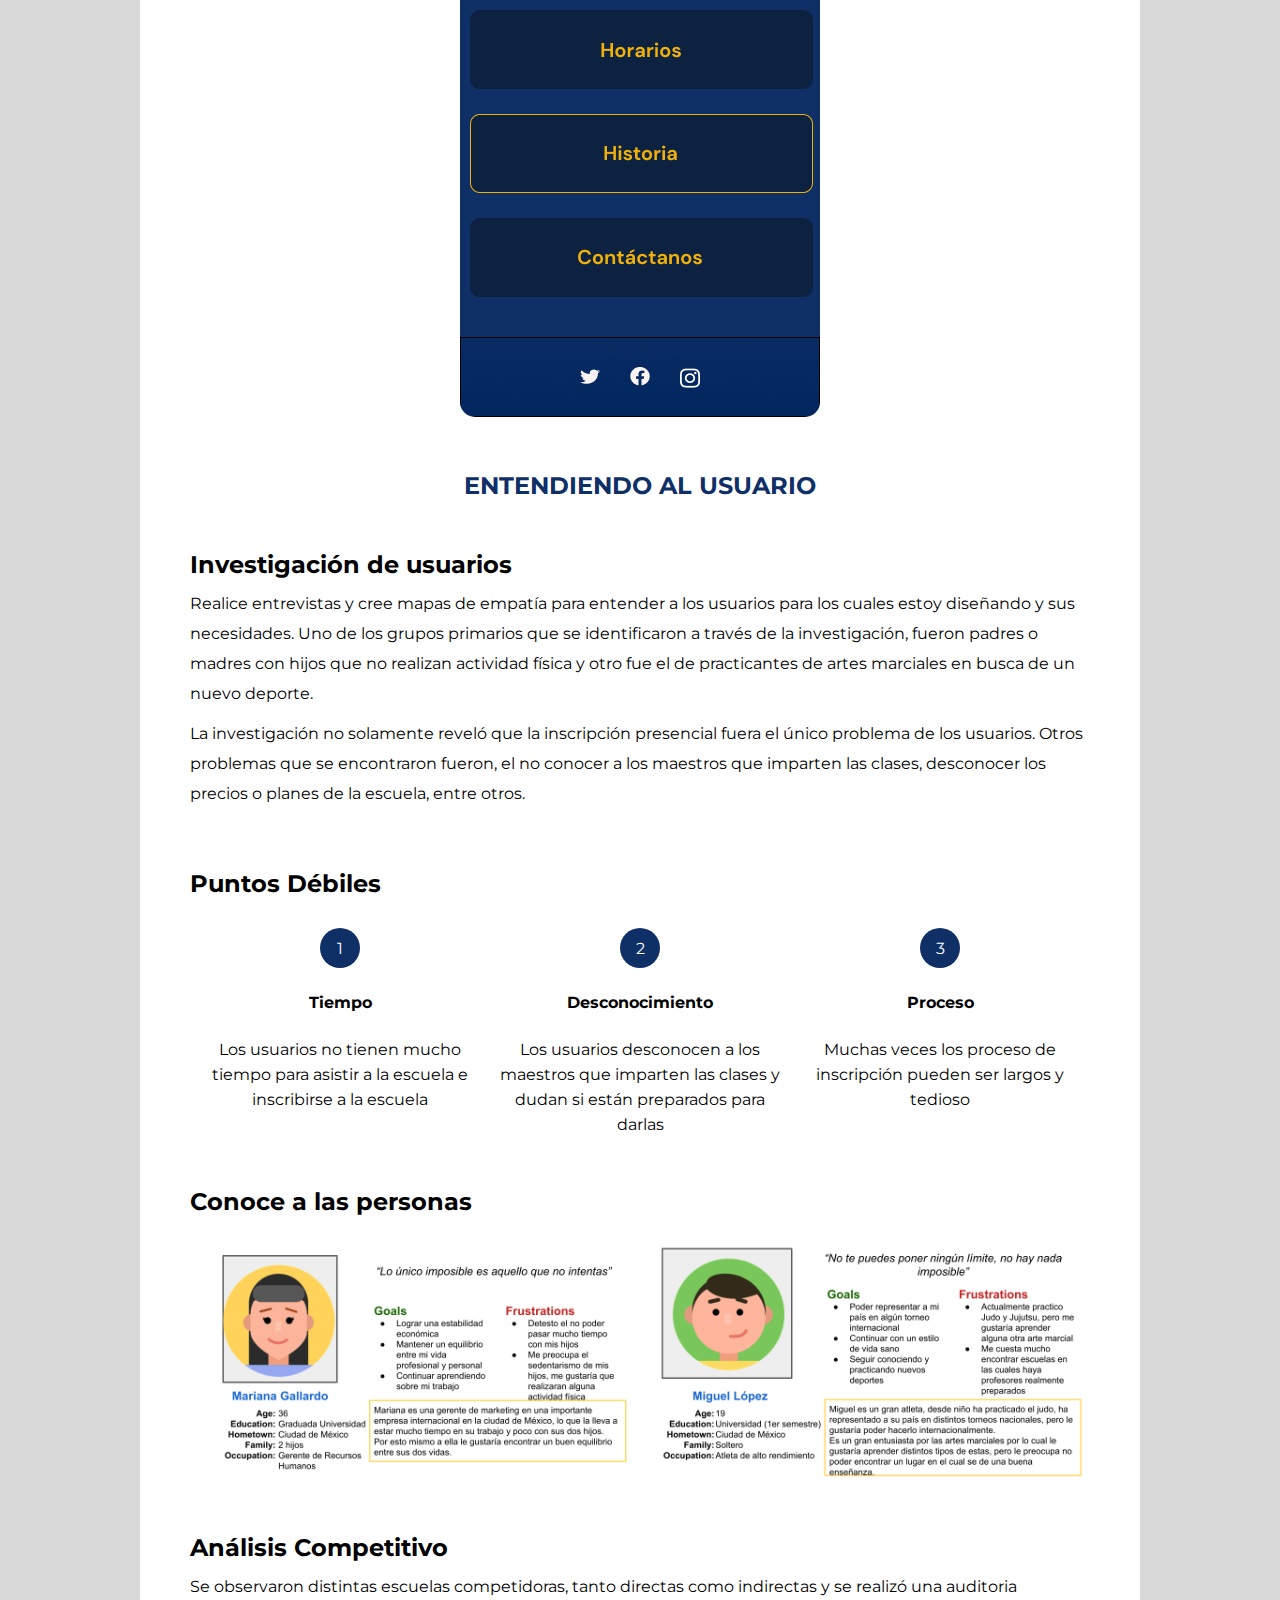
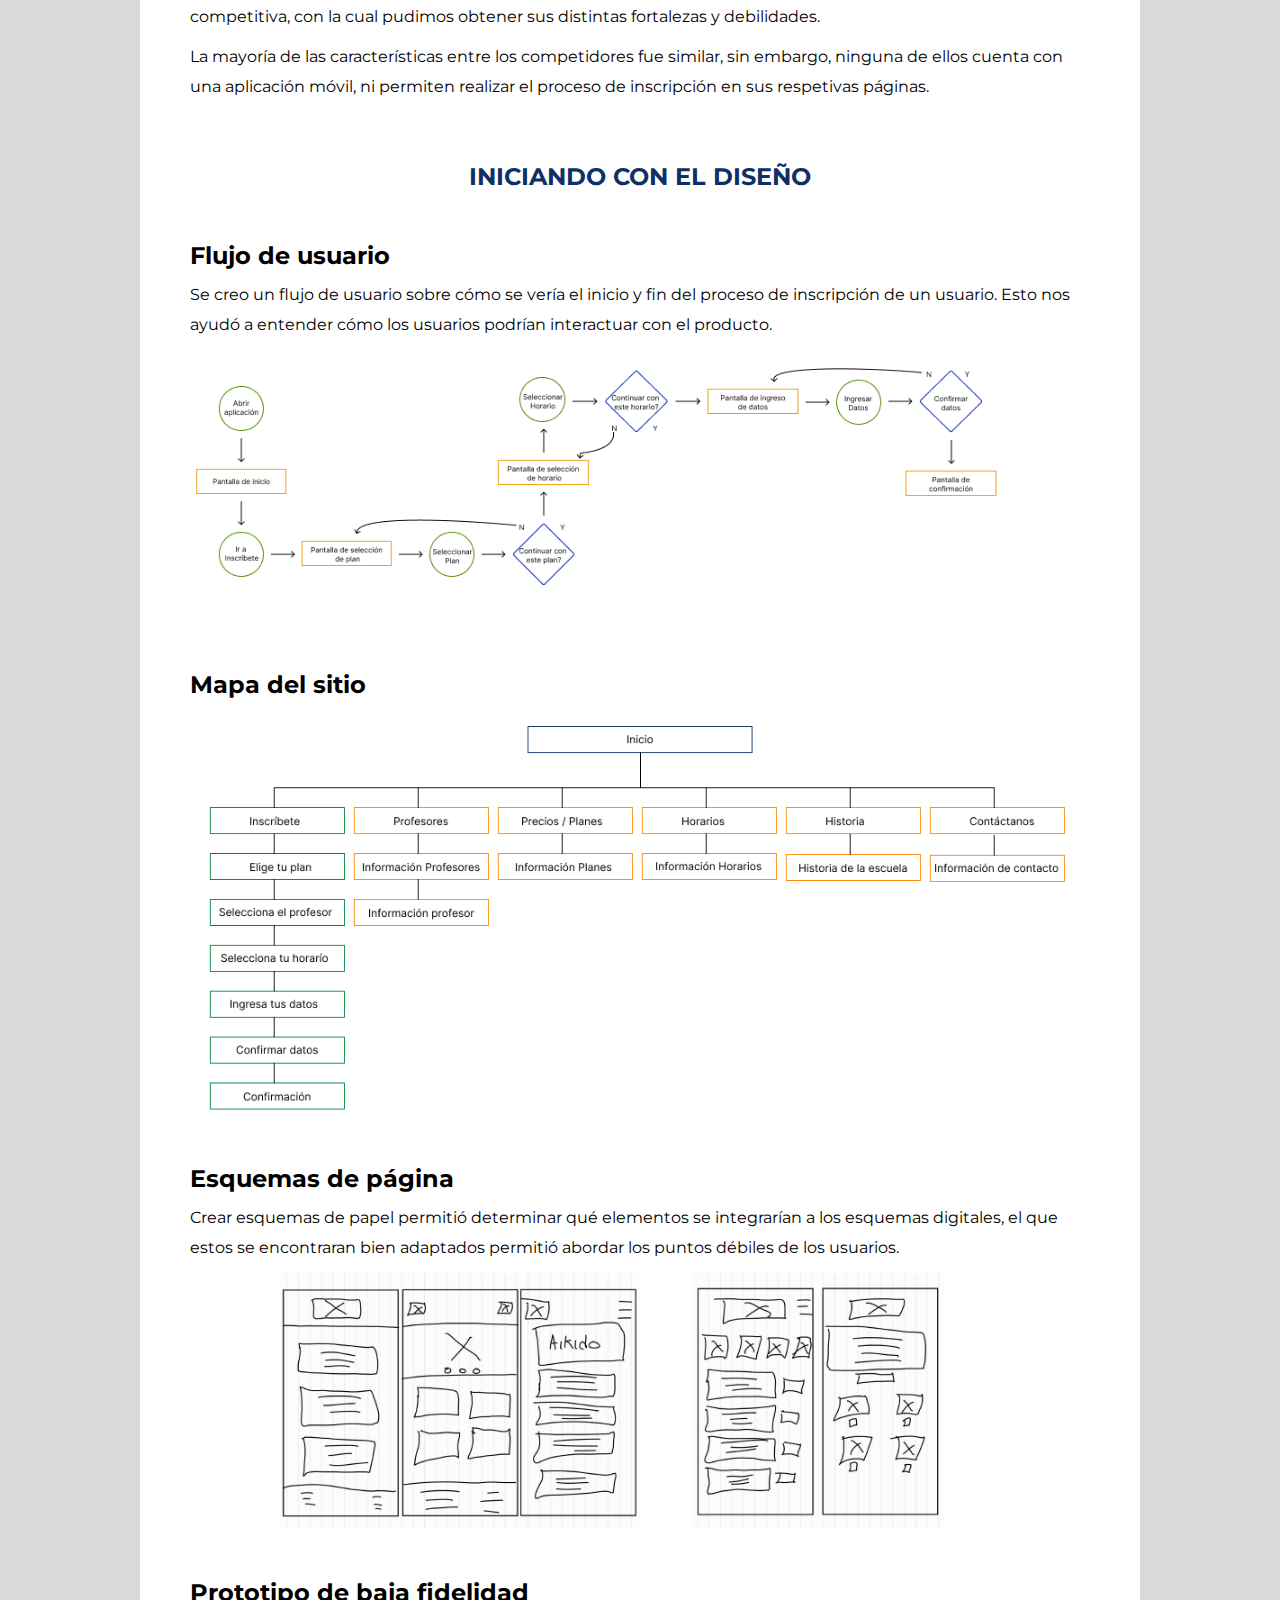
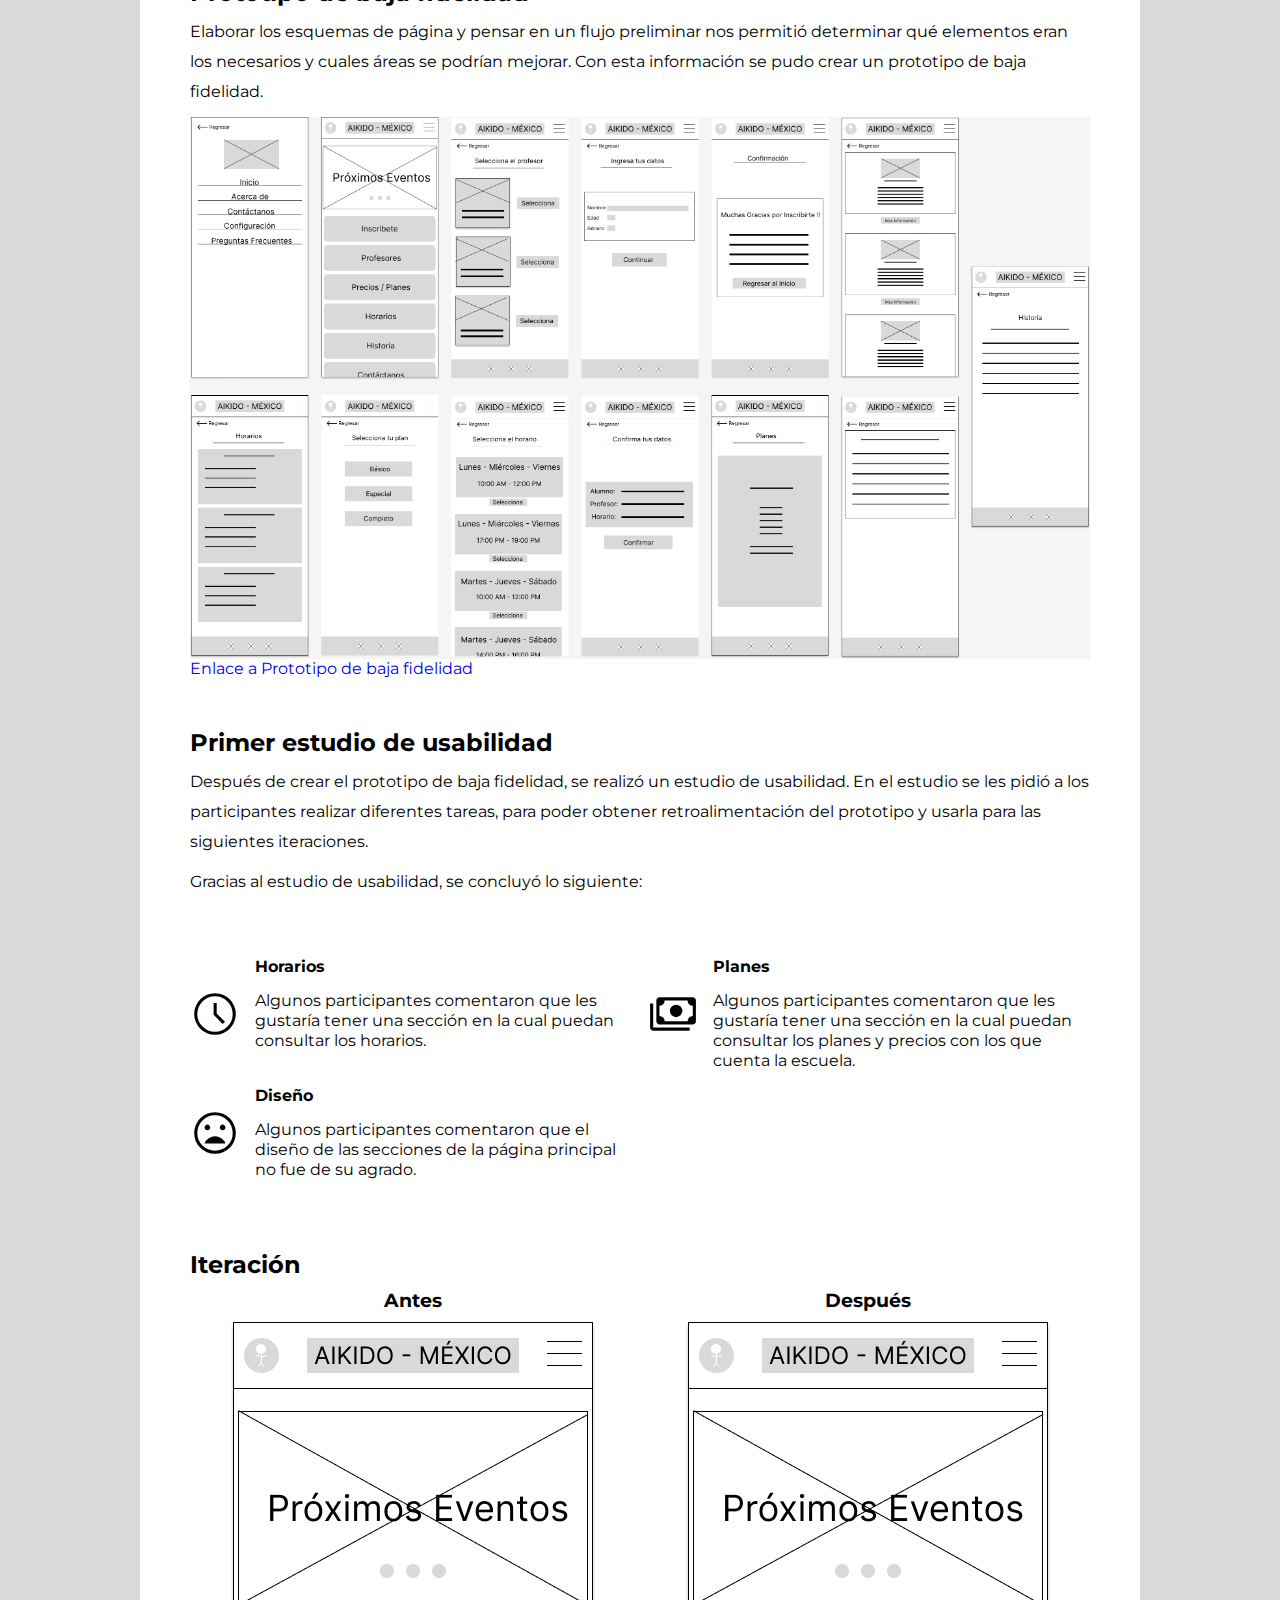
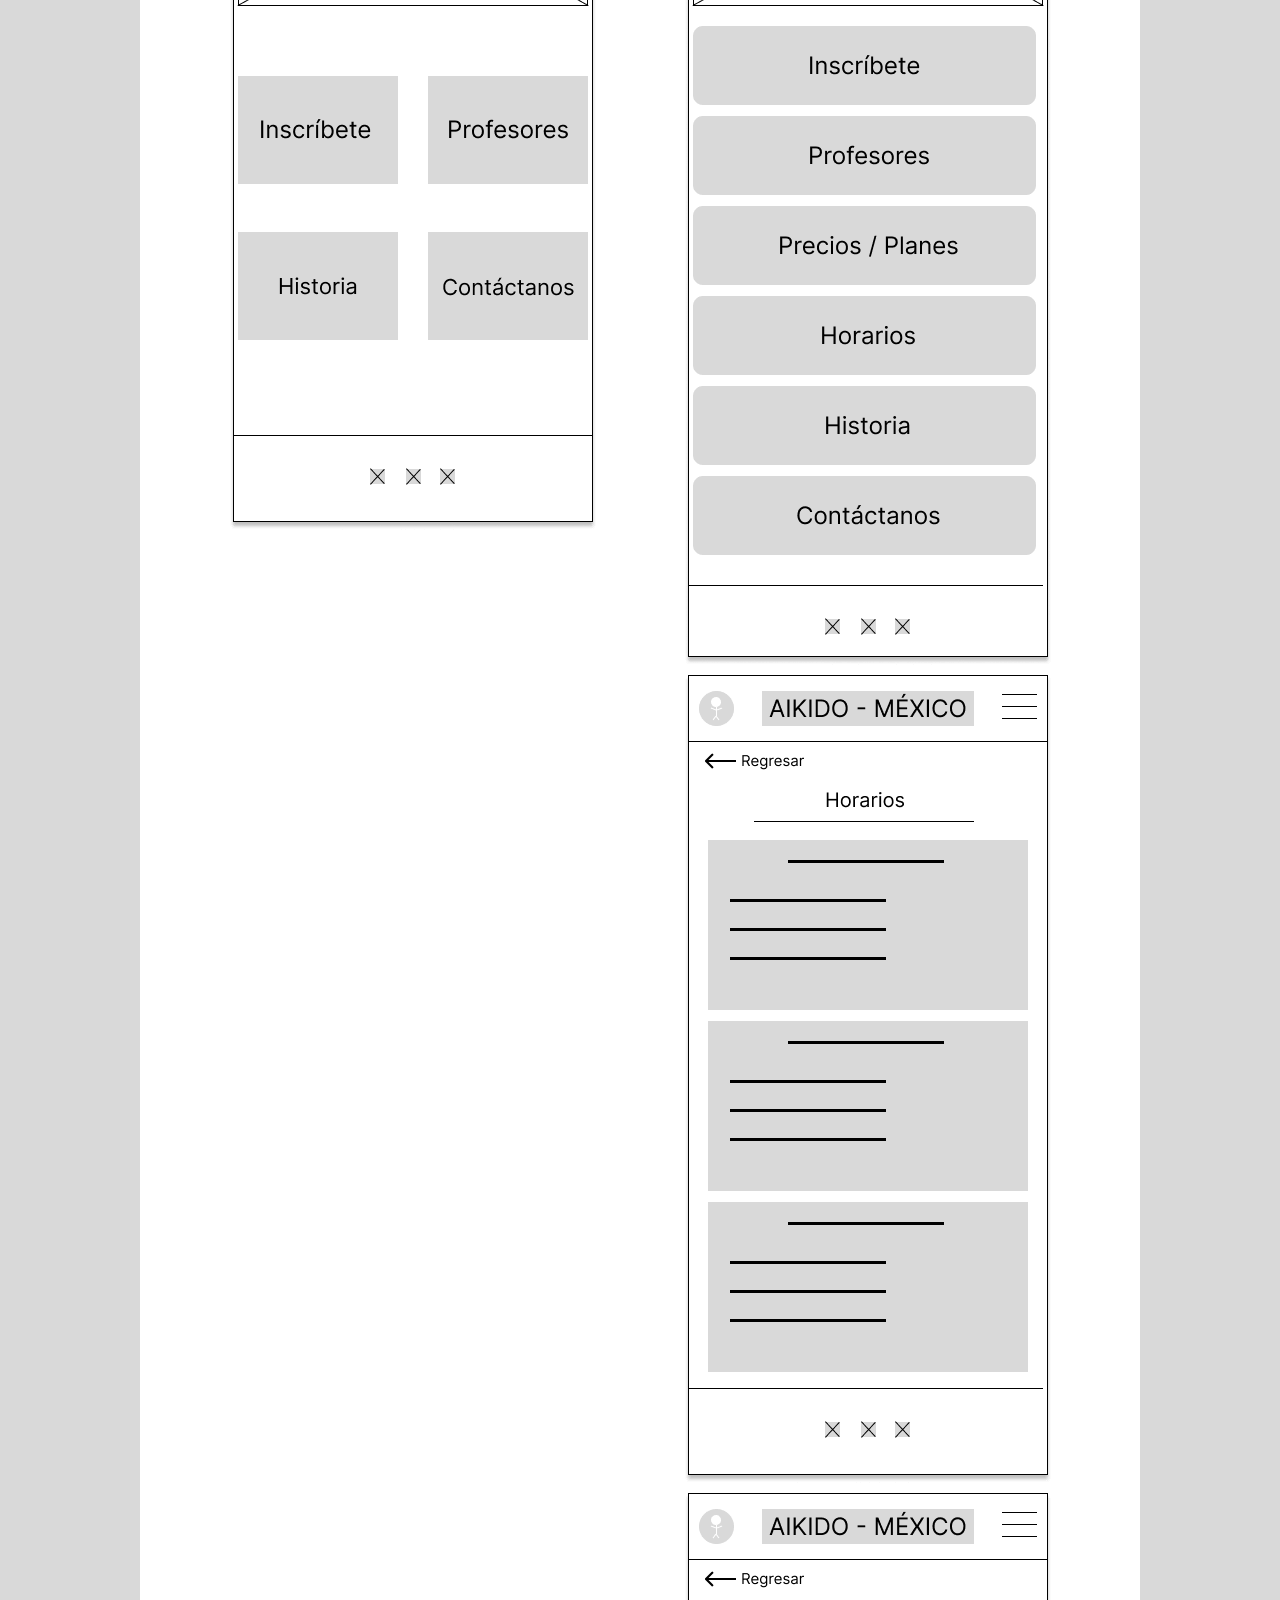
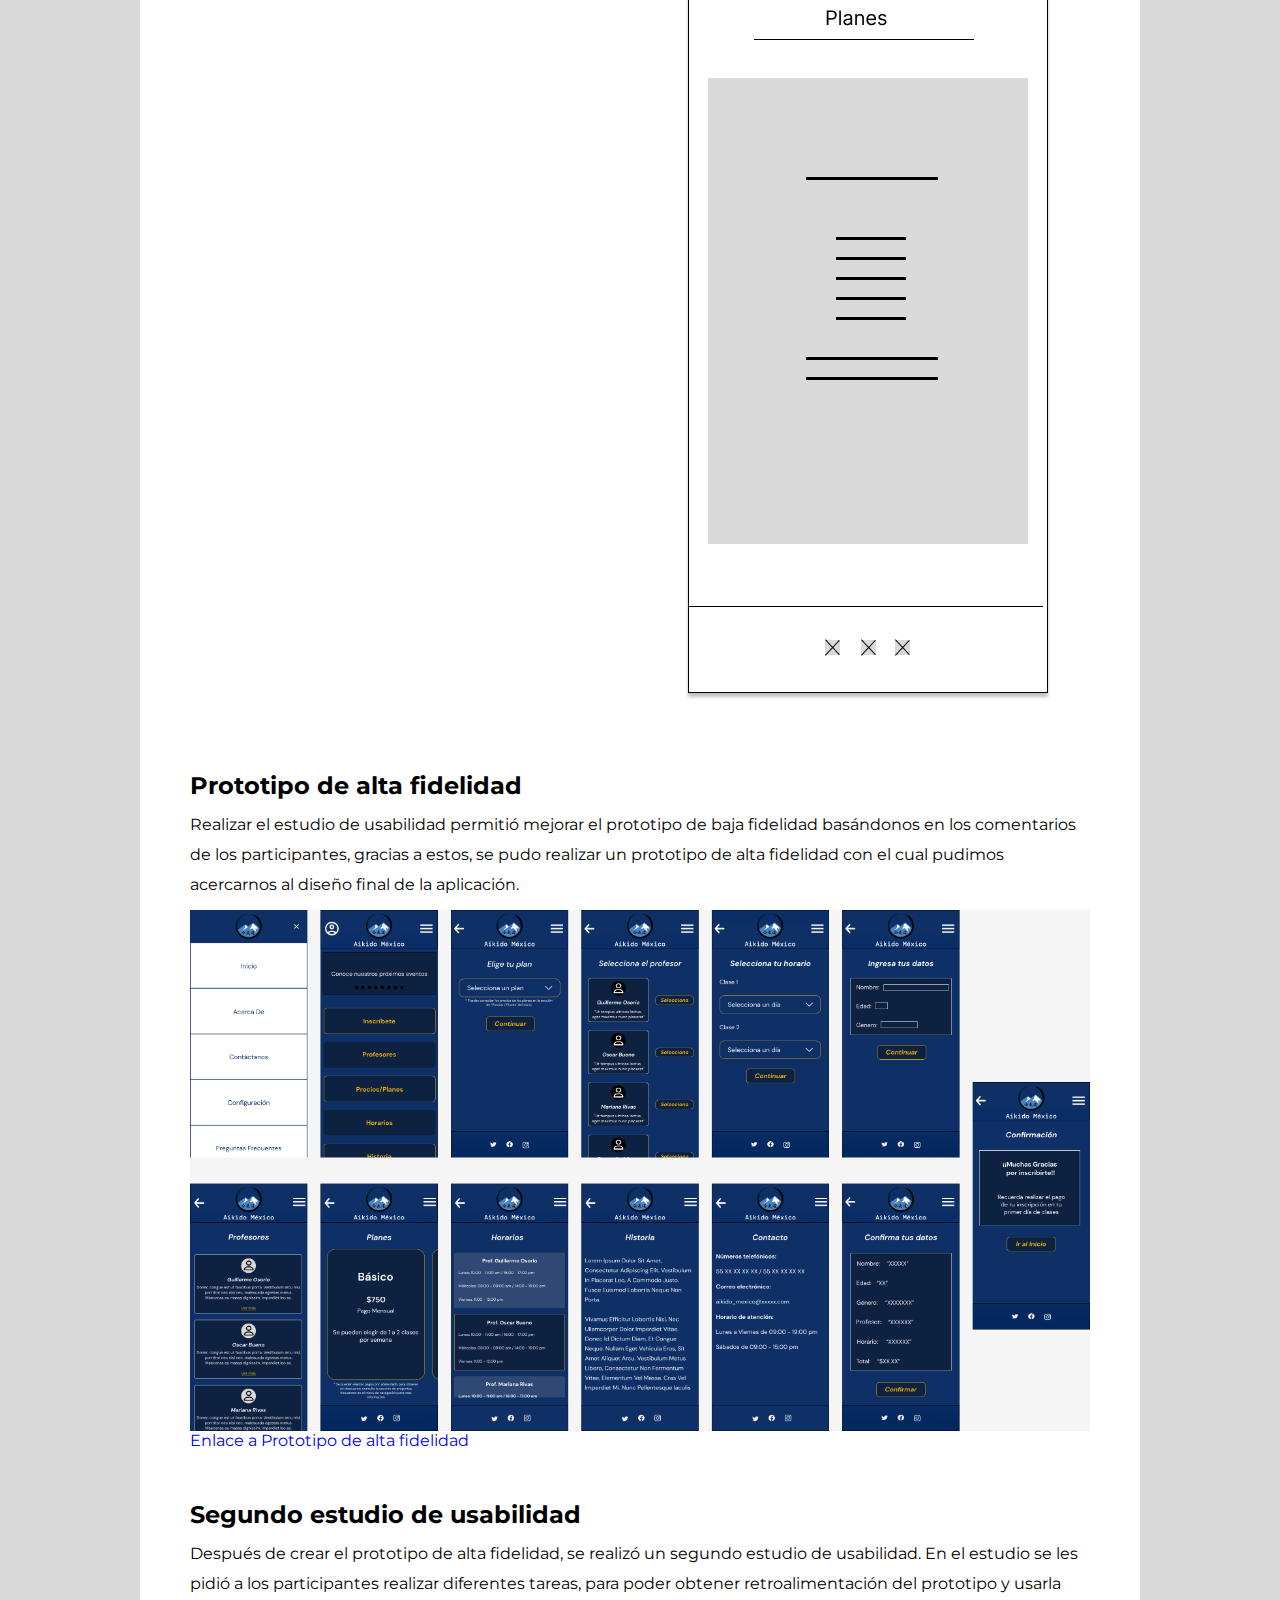
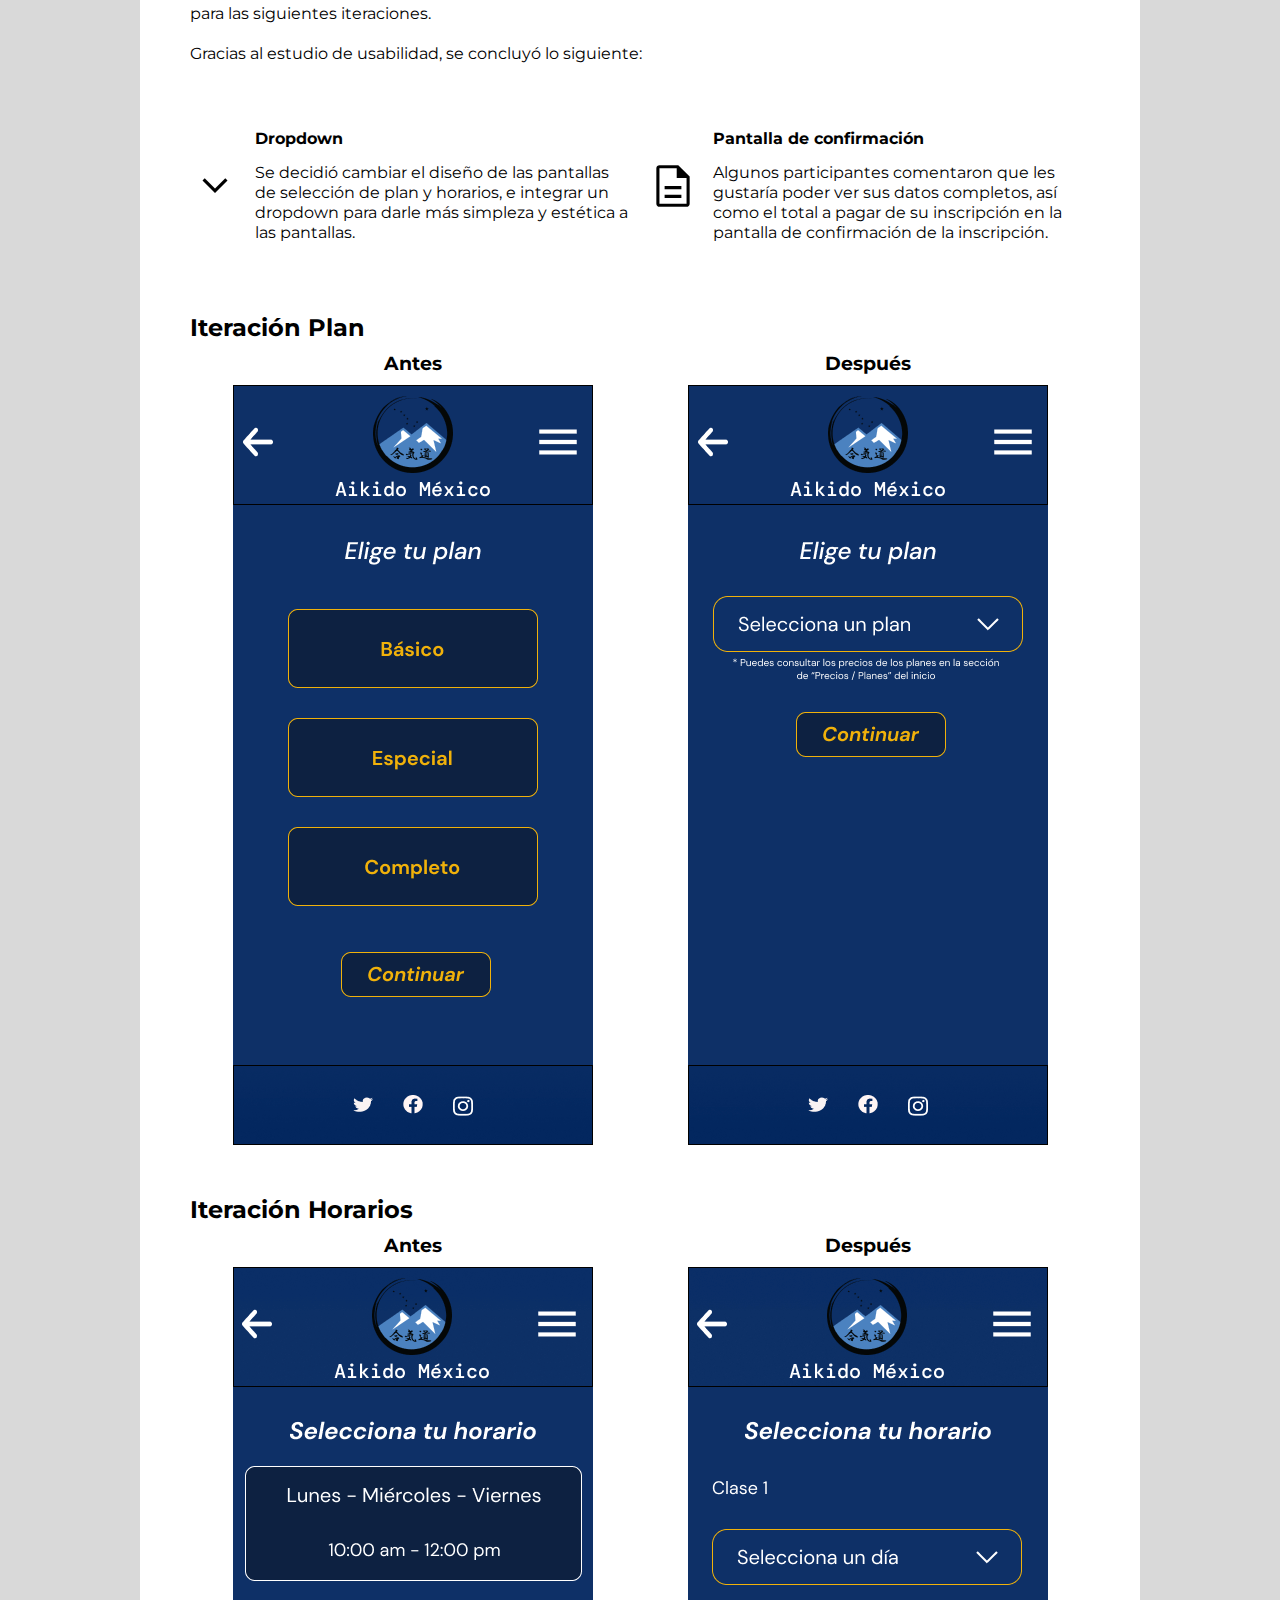
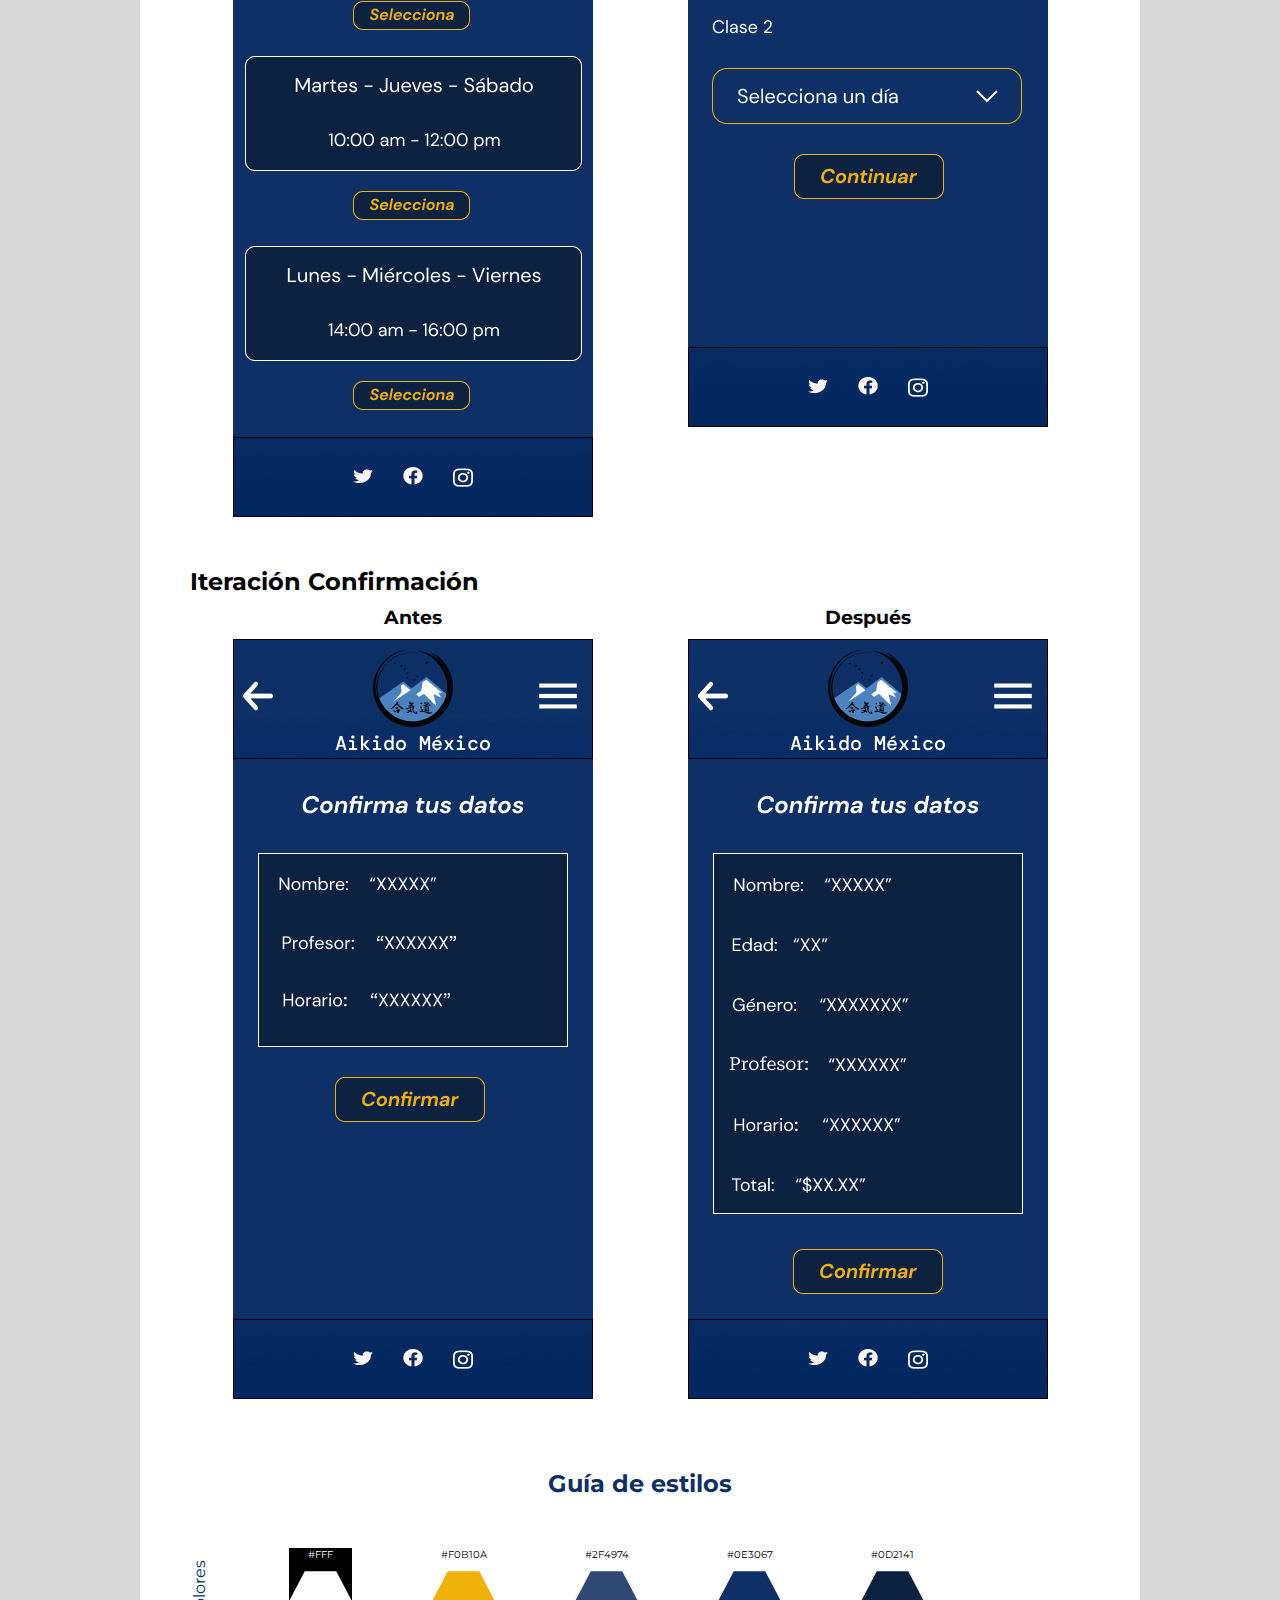
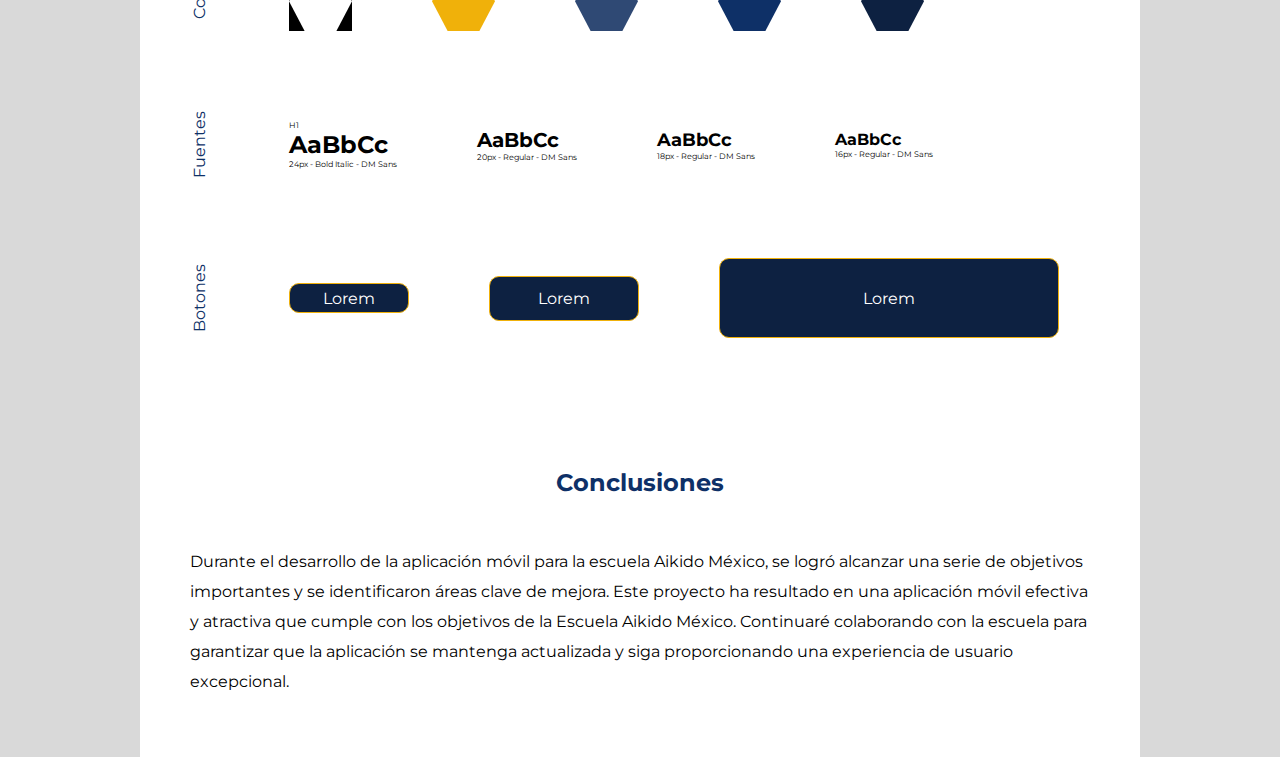
<file: aikido.html>
<!DOCTYPE html>
<html lang="en">
	<head>
		<meta charset="UTF-8" />
		<meta http-equiv="X-UA-Compatible" content="IE=edge" />
		<meta name="viewport" content="width=device-width, initial-scale=1.0" />
		<link rel="preconnect" href="https://fonts.googleapis.com" />
		<link rel="preconnect" href="https://fonts.gstatic.com" crossorigin />
		<link href="https://fonts.googleapis.com/css2?family=Montserrat:wght@400;500;700&display=swap"rel="stylesheet"/>
		<link rel="stylesheet" href="public/bundle.css" />
		<script src="./public/header.js" defer></script>
		<link rel="stylesheet" href="https://fonts.googleapis.com/css2?family=Material+Symbols+Outlined:opsz,wght,FILL,GRAD@20..48,100..700,0..1,-50..200" />
		<title>Portafolio</title>
	</head>
	<body>
		<header class="header">
			<a class="header__titulo" href="index.html">MG</a>
			<button id="abrir_menu" class="header__abrir_menu"><span class="material-symbols-outlined">menu</span></button>
			<nav class="header__menu" id="header_menu">
				<button id="cerrar_menu" class="header__cerrar_menu"><span class="material-symbols-outlined">close</span></button>
				<a href="./index.html#trabajos" class="header__link">Trabajos</a>
				<a href="./index.html#acerca" class="header__link">Sobre mí</a>
				<a href="./index.html#contactame" class="header__link">Contáctame</a>
			</nav>
		</header>

		<main>
			<figure class="proyecto__img">
				<img src="./img/aikido/aikido-logo-bg.png" alt="Logo escuela de aikido">
			</figure>
	
			<section class="overview">
				<div class="overview__left">
					<h2 class="overview__left--titulo">Descripción</h2>
					<p class="overview__left--texto">Aikido México es una escuela localizada en la Ciudad de México. Fundada en el año de 1970, su objetivo ha sido el de transmitir los conocimientos y enseñanzas que esta arte marcial pueda brindar.</p>
				</div>
				<div class="overview__right">
					<h2 class="overview__right--titulo">Objetivo</h2>
					<p class="overview__right--texto">Para este proyecto se pidió realizar una aplicación móvil, la cual le permita a los usuarios:</p>
					<ul>
						<li>Inscribirse</li>
						<li>Conocer a los profesores</li>
						<li>Conocer los horarios</li>
						<li>Conocer los precios</li>
					</ul>
				</div>
			</section>
	
			<section class="proyecto__inicio">
				<img src="./img/aikido/aikido-Inicio.png" alt="Pagina de inicio de la aplicación móvil de aikido">
			</section>

			<section class="titulo_de_seccion">
				<h2>ENTENDIENDO AL USUARIO</h2>
			</section>

			<section class="proyecto__contenedor">
				<h2 class="proyecto__contenedor--titulo">Investigación de usuarios</h2>
				<p class="proyecto__contenedor--texto">Realice entrevistas y cree mapas de empatía para entender a los usuarios para los cuales estoy diseñando y sus necesidades. Uno de los grupos primarios que se identificaron a través de la investigación, fueron padres o madres con hijos que no realizan actividad física y otro fue el de practicantes de artes marciales en busca de un nuevo deporte.</p>
				<p class="proyecto__contenedor--texto">La investigación no solamente reveló que la inscripción presencial fuera el único problema de los usuarios. Otros problemas que se encontraron fueron, el no conocer a los maestros que imparten las clases, desconocer los precios o planes de la escuela, entre otros.</p>
			</section>

			<section class="pain__points">
				<h2>Puntos Débiles</h2>
				<div class="pain__points_container">
					<div class="pain__points_item">
						<p class="pain__points_item--numero">1</p>
						<p class="pain__points_item--titulo">Tiempo</p>
						<p class="pain__points_item--descripcion">Los usuarios no tienen mucho tiempo para asistir a la escuela e inscribirse a la escuela</p>
					</div>
					<div class="pain__points_item">
						<p class="pain__points_item--numero">2</p>
						<p class="pain__points_item--titulo">Desconocimiento</p>
						<p class="pain__points_item--descripcion">Los usuarios desconocen a los maestros que imparten las clases y dudan si están preparados para darlas</p>
					</div>
					<div class="pain__points_item">
						<p class="pain__points_item--numero">3</p>
						<p class="pain__points_item--titulo">Proceso</p>
						<p class="pain__points_item--descripcion">Muchas veces los proceso de inscripción pueden ser largos y tedioso</p>
					</div>
				</div>
			</section>

			<section class="personas">
				<h2 class="personas__titulo">Conoce a las personas</h2>
				<div class="personas__container">
					<div class="personas__container--img">
						<img src="./img/aikido/persona-miguel.png" alt="imagen de persona Mariana">
					</div>
					<div class="personas__container--img">
						<img src="img/aikido/persona-mariana.png" alt="imagen de persona Miguel">
					</div>
				</div>
			</section>

			<section class="proyecto__contenedor">
				<h2 class="proyecto__contenedor--titulo">Análisis Competitivo</h2>
				<p class="proyecto__contenedor--texto">Se observaron distintas escuelas competidoras, tanto directas como indirectas y se realizó una auditoria competitiva, con la cual pudimos obtener sus distintas fortalezas y debilidades.</p>
				<p class="proyecto__contenedor--texto">La mayoría de las características entre los competidores fue similar, sin embargo, ninguna de ellos cuenta con una aplicación móvil, ni permiten realizar el proceso de inscripción en sus respetivas páginas.</p>
			</section>

			<section class="titulo_de_seccion">
				<h2>INICIANDO CON EL DISEÑO</h2>
			</section>

			<section class="proyecto__contenedor">
				<h2 class="proyecto__contenedor--titulo">Flujo de usuario</h2>
				<p class="proyecto__contenedor--texto">Se creo un flujo de usuario sobre cómo se vería el inicio y fin del proceso de inscripción de un usuario. Esto nos ayudó a entender cómo los usuarios podrían interactuar con el producto.</p>
				<div class="proyecto__contenedor--img">
					<img src="./img/aikido/flujo_de_usario_aikido.png" alt="">
				</div>
			</section>

			<section class="proyecto__contenedor">
				<h2 class="proyecto__contenedor--titulo">Mapa del sitio</h2>
				<div class="proyecto__contenedor--img">
					<img src="./img/aikido/mapa_de_sitio_aikido.png" alt="Mapa del sitio de aplicación aikido">
				</div>		
			</section>

			<section class="proyecto__contenedor">
				<h2 class="proyecto__contenedor--titulo">Esquemas de página</h2>
				<p class="proyecto__contenedor--texto">Crear esquemas de papel permitió determinar qué elementos se integrarían a los esquemas digitales, el que estos se encontraran bien adaptados permitió abordar los puntos débiles de los usuarios.</p>
				<div class="proyecto__contenedor--img">
					<img src="./img/aikido/esquemas_de_pagina_aikido.png" alt="">
				</div>
			</section>

			<section class="proyecto__contenedor">
				<h2 class="proyecto__contenedor--titulo">Prototipo de baja fidelidad</h2>
				<p class="proyecto__contenedor--texto">Elaborar los esquemas de página y pensar en un flujo preliminar nos permitió determinar qué elementos eran los necesarios y cuales áreas se podrían mejorar. Con esta información se pudo crear un prototipo de baja fidelidad.</p>
				<figure class="proyecto__contenedor--img">
					<img src="./img/aikido/prototipo-lofi-aikido.png" alt="">
					<figcaption><a target="_blank" href="https://www.figma.com/proto/vQrjrPxzFNL1ZexH3SgAcO/Aikido-Aplicaci%C3%B3n-M%C3%B3vil?type=design&node-id=0-1&viewport=344%2C280%2C0.27&t=pzl4H3NopIeBiNYQ-0&scaling=scale-down&starting-point-node-id=2%3A2">Enlace a Prototipo de baja fidelidad</a></figcaption>
				</figure>
			</section>

			<section class="proyecto__contenedor">
				<h2 class="proyecto__contenedor--titulo">Primer estudio de usabilidad</h2>
				<p class="proyecto__contenedor--texto">Después de crear el prototipo de baja fidelidad, se realizó un estudio de usabilidad. En el estudio se les pidió a los participantes realizar diferentes tareas, para poder obtener retroalimentación del prototipo y usarla para las siguientes iteraciones.</p>
				<p class="proyecto__contenedor--texto">Gracias al estudio de usabilidad, se concluyó lo siguiente:</p>
			</section>

			<section class="conclusiones_1">
				<div class="conclusiones_1--container">
					<span class="material-symbols-outlined">schedule</span>
					<div class="conclusiones_1--text">
						<p class="conclusiones_1--text--titulo">Horarios</p>
						<p class="conclusiones_1--text--texto">Algunos participantes comentaron que les gustaría tener una sección en la cual puedan consultar los horarios.</p>
					</div>
				</div>
				<div class="conclusiones_1--container">
					<span class="material-symbols-outlined">payments</span>
					<div class="conclusiones_1--text">
						<p class="conclusiones_1--text--titulo">Planes</p>
						<p class="conclusiones_1--text--texto">Algunos participantes comentaron que les gustaría tener una sección en la cual puedan consultar los planes y precios con los que cuenta la escuela.</p>
					</div>
				</div>
				<div class="conclusiones_1--container">
					<span class="material-symbols-outlined">mood_bad</span>
					<div class="conclusiones_1--text">
						<p class="conclusiones_1--text--titulo">Diseño</p>
						<p class="conclusiones_1--text--texto">Algunos participantes comentaron que el diseño de las secciones de la página principal no fue de su agrado.</p>
					</div>
				</div>
			</section>

			<section class="iteracion">
				<h2 class="iteracion--titulo">Iteración</h2>
				<div class="iteracion__item">
					<div class="iteracion__item--antes">
						<h3>Antes</h3>
						<figure class="proyecto__contenedor--img">
							<img src="./img/aikido/Paginadeinicio_antes.png" alt="">
						</figure>
					</div>
					<div class="iteracion__item--despues">
						<h3>Después</h3>
						<div class="iteracion__item--despues_img">
							<figure class="proyecto__contenedor--img">
								<img src="./img/aikido/Paginadeinicio_despues.png" alt="">
							</figure>
							<figure class="proyecto__contenedor--img">
								<img src="./img/aikido/horarios.png" alt="">
							</figure>
							<figure class="proyecto__contenedor--img">
								<img src="./img/aikido/planes.png" alt="">
							</figure>
						</div>
					</div>
				</div>
			</section>	

			<section class="proyecto__contenedor">
				<h2 class="proyecto__contenedor--titulo">Prototipo de alta fidelidad</h2>
				<p class="proyecto__contenedor--texto">Realizar el estudio de usabilidad permitió mejorar el prototipo de baja fidelidad basándonos en los comentarios de los participantes, gracias a estos, se pudo realizar un prototipo de alta fidelidad con el cual pudimos acercarnos al diseño final de la aplicación.</p>
				<figure class="proyecto__contenedor--img">
					<img src="./img/aikido/prototipo-hifi-aikido.png" alt="">
					<figcaption><a target="_blank" href="https://www.figma.com/proto/vQrjrPxzFNL1ZexH3SgAcO/Aikido---Aplicaci%C3%B3n-M%C3%B3vil?page-id=73%3A2&type=design&node-id=73-3&viewport=358%2C502%2C0.2&t=JBHvya2shH5ImuE3-1&scaling=scale-down&starting-point-node-id=73%3A3&mode=design">Enlace a Prototipo de alta fidelidad</a></figcaption>
				</figure>
			</section>

			<section class="proyecto__contenedor">
				<h2 class="proyecto__contenedor--titulo">Segundo estudio de usabilidad</h2>
				<p class="proyecto__contenedor--texto">Después de crear el prototipo de alta fidelidad, se realizó un segundo estudio de usabilidad. En el estudio se les pidió a los participantes realizar diferentes tareas, para poder obtener retroalimentación del prototipo y usarla para las siguientes iteraciones.</p>
				<p class="proyecto__contenedor--texto">Gracias al estudio de usabilidad, se concluyó lo siguiente:</p>
			</section>

			<section class="conclusiones_1">
				<div class="conclusiones_1--container">
					<span class="material-symbols-outlined">keyboard_arrow_down</span>
					<div class="conclusiones_1--text">
						<p class="conclusiones_1--text--titulo">Dropdown</p>
						<p class="conclusiones_1--text--texto">Se decidió cambiar el diseño de las pantallas de selección de plan y horarios, e integrar un dropdown para darle más simpleza y estética a las pantallas.</p>
					</div>
				</div>
				<div class="conclusiones_1--container">
					<span class="material-symbols-outlined">description</span>
					<div class="conclusiones_1--text">
						<p class="conclusiones_1--text--titulo">Pantalla de confirmación</p>
						<p class="conclusiones_1--text--texto">Algunos participantes comentaron que les gustaría poder ver sus datos completos, así como el total a pagar de su inscripción en la pantalla de confirmación de la inscripción.</p>
					</div>
				</div>
			</section>

			<section class="iteracion">
				<h2 class="iteracion--titulo">Iteración Plan</h2>
				<div class="iteracion__item">
					<div class="iteracion__item--antes">
						<h3>Antes</h3>
						<figure class="proyecto__contenedor--img">
							<img src="./img/aikido/plan_antes.png" alt="">
						</figure>
					</div>
					<div class="iteracion__item--despues">
						<h3>Después</h3>
						<figure class="proyecto__contenedor--img">
							<img src="./img/aikido/plan_despues.png" alt="">
						</figure>
					</div>
				</div>
				<h2 class="iteracion--titulo">Iteración Horarios</h2>
				<div class="iteracion__item">
					<div class="iteracion__item--antes">
						<h3>Antes</h3>
						<figure class="proyecto__contenedor--img">
							<img src="./img/aikido/horario_antes.png" alt="">
						</figure>
					</div>
					<div class="iteracion__item--despues">
						<h3>Después</h3>
						<figure class="proyecto__contenedor--img">
							<img src="./img/aikido/horario_despues.png" alt="">
						</figure>
					</div>
				</div>

				<h2 class="iteracion--titulo">Iteración Confirmación</h2>
				<div class="iteracion__item">
					<div class="iteracion__item--antes">
						<h3>Antes</h3>
						<figure class="proyecto__contenedor--img">
							<img src="./img/aikido/confirmacion_antes.png" alt="">
						</figure>
					</div>
					<div class="iteracion__item--despues">
						<h3>Después</h3>
						<figure class="proyecto__contenedor--img">
							<img src="./img/aikido/confirmacion_despues.png" alt="">
						</figure>
					</div>
				</div>
			</section>	

			<section class="titulo_de_seccion">
				<h2>Guía de estilos</h2>
			</section>

			<section class="estilos">
				<div class="estilos--contenedor">
					<p class="estilos_titulo">Colores</p>
					<div class="estilos--contenedor_forma_white">
						<p>#FFF</p>
						<div class="estilos--contenedor_forma-1"></div>
					</div>
					<div class="estilos--contenedor_forma">
						<p>#F0B10A</p>
						<div class="estilos--contenedor_forma-2"></div>
					</div>
					<div class="estilos--contenedor_forma">
						<p>#2F4974</p>
						<div class="estilos--contenedor_forma-3"></div>
					</div>
					<div class="estilos--contenedor_forma">
						<p>#0E3067</p>
						<div class="estilos--contenedor_forma-4"></div>
					</div>
					<div class="estilos--contenedor_forma">
						<p>#0D2141</p>
						<div class="estilos--contenedor_forma-5"></div>
					</div>
				</div>
				<div class="estilos--contenedor">
					<p class="estilos_titulo">Fuentes</p>
					<div class="estilos--contenedor_fuente">
						<p class="estilos--contenedor_fuente--titulo">H1</p>
						<p class="estilos--contenedor_fuente--texto_lg">AaBbCc</p>
						<p class="estilos--contenedor_fuente--subtitulo">24px - Bold Italic - DM Sans</p>
					</div>

					<div class="estilos--contenedor_fuente">
						<p class="estilos--contenedor_fuente--texto_md">AaBbCc</p>
						<p class="estilos--contenedor_fuente--subtitulo">20px - Regular - DM Sans</p>
					</div>

					<div class="estilos--contenedor_fuente">
						<p class="estilos--contenedor_fuente--texto_sm">AaBbCc</p>
						<p class="estilos--contenedor_fuente--subtitulo">18px - Regular - DM Sans</p>
					</div>

					<div class="estilos--contenedor_fuente">
						<p class="estilos--contenedor_fuente--texto_xs">AaBbCc</p>
						<p class="estilos--contenedor_fuente--subtitulo">16px - Regular - DM Sans</p>
					</div>
				</div>
				<div class="estilos--contenedor">
					<p class="estilos_titulo">Botones</p>
					<p class="estilos--contenedor_boton boton_1">Lorem</p>
					<p class="estilos--contenedor_boton boton_2">Lorem</p>
					<p class="estilos--contenedor_boton boton_3">Lorem</p>
				</div>
			</section>

			<section class="titulo_de_seccion">
				<h2>Conclusiones</h2>
			</section>

			<section class="proyecto__contenedor">
				<p class="proyecto__contenedor--texto">Durante el desarrollo de la aplicación móvil para la escuela Aikido México, se logró alcanzar una serie de objetivos importantes y se identificaron áreas clave de mejora. Este proyecto ha resultado en una aplicación móvil efectiva y atractiva que cumple con los objetivos de la Escuela Aikido México. Continuaré colaborando con la escuela para garantizar que la aplicación se mantenga actualizada y siga proporcionando una experiencia de usuario excepcional.</p>
			</section>
		</main>
	</body>
</html>
</file>
<file: public/bundle.css>
* {
  margin: 0;
  padding: 0;
  box-sizing: border-box;
}

html {
  font-size: 62.5%;
}

body {
  font-family: "Montserrat", sans-serif;
  font-size: 1.6rem;
  background: #d9d9d9;
}

a {
  text-decoration: none;
}

a:hover {
  text-decoration: none;
}

.header {
  width: 90%;
  max-width: 1000px;
  margin: 40px auto 0 auto;
  background: #fff;
  padding: 40px 65px;
  display: flex;
  justify-content: space-between;
  align-items: center;
  border-radius: 20px 20px 0 0;
}
.header__titulo {
  font-size: 26px;
  font-weight: 700;
  color: #000;
}
.header__menu {
  display: flex;
  gap: 50px;
}
.header__link {
  font-weight: 600;
  color: #000;
}
.header__link:hover {
  color: #255ecd;
}
.header__abrir_menu, .header__cerrar_menu {
  display: none;
}

.abajo {
  background-color: #1c1c1c;
  position: sticky;
  top: 0;
  z-index: 10;
  padding: 0 40px;
  height: 50px;
  transition: 0.7s;
  border-radius: 0 0 15px 15px;
}
.abajo .header__titulo, .abajo .header__link, .abajo .header__abrir_menu {
  color: white;
}

.hero {
  width: 90%;
  max-width: 1000px;
  margin: auto;
  min-height: 500px;
  display: grid;
  grid-template-columns: 55% 45%;
}
.hero__info {
  background: #fff;
  display: flex;
  flex-direction: column;
  justify-content: center;
  padding: 40px 65px;
}
.hero__header {
  position: relative;
  display: flex;
  flex-direction: column;
  align-items: flex-start;
}
.hero__titulo {
  font-size: 34px;
  font-weight: 700;
  display: inline-block;
  position: relative;
}
.hero__subtitulo {
  font-size: 18px;
  font-weight: 700;
  margin: 10px 0;
  color: #255ecd;
}
.hero__cursor {
  display: none;
  height: 34px;
  width: 34px;
  color: #8b8b8b;
  position: absolute;
  top: 4px;
  right: -30px;
}
.hero__cursor--visible {
  display: block;
}
.hero__cursor--active {
  animation: cursor 0.8s linear 0s infinite alternate;
}
@keyframes cursor {
  from {
    opacity: 0;
  }
  to {
    opacity: 1;
  }
}
.hero__cursor-icono {
  height: 100%;
  width: 100%;
}
.hero__resumen {
  line-height: 24px;
  font-size: 16px;
  color: #8c8c8c;
  margin-bottom: 20px;
}
.hero__redes {
  display: flex;
  gap: 10px;
}
.hero__red {
  width: 40px;
  height: 40px;
  display: flex;
  align-items: center;
  justify-content: center;
  padding: 12px;
  border-radius: 40px;
}
.hero__red--linkedin {
  background: #0077b5;
}
.hero__red--email {
  background: #656565;
}
.hero__icono {
  width: 100%;
  height: 100%;
  color: #fff;
}
.hero__contenedor-foto {
  position: relative;
  background-color: #fff;
  display: flex;
  justify-content: center;
  align-items: center;
}
.hero__foto {
  vertical-align: top;
  width: 70%;
  margin: 0 auto;
  opacity: 0;
  transition: 2s ease-in-out 0.5s;
}
.hero__foto--active {
  opacity: 1;
}
.hero__burbuja {
  background: #000;
  padding: 20px;
  border-radius: 50%;
  color: #fff;
  position: absolute;
  user-select: none;
  box-shadow: rgba(100, 100, 111, 0.2) 0px 7px 29px 0px;
  opacity: 0;
}
.hero__burbuja--naranja {
  transition: 1s ease-in-out all;
  width: 70px;
  height: 70px;
  background: #e49318;
  left: -30px;
  bottom: calc(50% - 35px);
}
.hero__burbuja--azul {
  transition: 1s ease-in-out all 0.2s;
  width: 70px;
  height: 70px;
  background: #255ecd;
  right: -30px;
  bottom: 45px;
}
.hero__burbuja--roja {
  transition: 1s ease-in-out all 0.2s;
  width: 70px;
  height: 70px;
  background: #D1330D;
  right: -30px;
  top: 45px;
}
.hero__burbuja--active-1 {
  opacity: 1;
}
.hero__burbuja--active-2 {
  opacity: 1;
}
.hero__burbuja--active-3 {
  opacity: 1;
}

.trabajos {
  background: #0d0e26;
  width: 90%;
  max-width: 1000px;
  margin: auto;
  padding: 40px 65px;
}
.trabajos__header {
  text-align: center;
  color: #fff;
  margin-bottom: 40px;
}
.trabajos__titulo {
  margin-bottom: 10px;
}
.trabajos h2 {
  color: #fff;
  margin-bottom: 15px;
}
.trabajos__trabajo {
  opacity: 0;
  transition: 0.5s ease all;
}
.trabajos__trabajo--visible {
  opacity: 1;
}
.trabajos__imagenes {
  display: grid;
  grid-template-columns: repeat(auto-fill, minmax(250px, 1fr));
  grid-auto-rows: 240px;
  justify-content: center;
  gap: 5px;
  margin-bottom: 15px;
}
.trabajos__imagen {
  width: 100%;
  height: 90%;
}
.trabajos__imagen:hover {
  opacity: 50%;
}

.acerca_de_mi {
  width: 90%;
  max-width: 1000px;
  margin: 0 auto;
  background: #fff;
  padding: 40px 65px;
  display: grid;
  border-radius: 0 0 20px 20px;
}
.acerca_de_mi__texto {
  margin-top: 10px;
  line-height: 24px;
  color: #2D3437;
}
.acerca_de_mi__cv {
  display: inline-block;
  margin-top: 25px;
  justify-self: center;
  padding: 15px;
  background-color: #e49318;
  color: white;
  border-radius: 25px;
}

.footer {
  width: 90%;
  max-width: 1000px;
  margin: auto;
  text-align: center;
  padding: 40px 0px;
}
.footer__titulo {
  margin-bottom: 10px;
  font-size: 24px;
}
.footer__subtitulo {
  margin-bottom: 40px;
}
.footer__redes {
  display: flex;
  align-items: center;
  justify-content: center;
  gap: 20px;
}
.footer__red {
  width: 70px;
  height: 70px;
  border-radius: 70px;
  color: #fff;
  padding: 24px;
}
.footer__red--linkedin {
  background: #0077b5;
}
.footer__red--email {
  background: #656565;
}
.footer__icono {
  width: 100%;
  height: 100%;
}

.ventana {
  display: none;
  width: 100vw;
  height: 100vh;
  position: fixed;
  z-index: 100;
  top: 0;
  left: 0;
}
.ventana--active {
  display: block;
}
.ventana__overlay {
  width: 100%;
  height: 100%;
  background: rgba(0, 0, 0, 0.8);
  display: flex;
  align-items: center;
  justify-content: center;
}
.ventana__correo {
  width: 90%;
  max-width: 600px;
  padding: 40px;
  background: #fff;
  border-radius: 10px;
  display: flex;
  flex-direction: column;
  align-items: center;
  gap: 20px;
  text-align: center;
  position: relative;
}
.ventana__btn-cerrar {
  position: absolute;
  right: -40px;
  top: -40px;
  cursor: pointer;
  background: none;
  border: none;
  color: #fff;
  width: 40px;
  height: 40px;
}
.ventana__icono-cerrar {
  width: 100%;
  height: 100%;
}
.ventana__titulo {
  font-size: 24px;
}
.ventana__imagen-correo {
  width: 300px;
}
.ventana__hint {
  font-size: 16px;
  color: #8c8c8c;
}
.ventana__body {
  background: #fff;
  padding: 5px;
  width: 90%;
  max-width: 900px;
  border-radius: 10px;
  display: grid;
  grid-template-columns: 3fr 2fr;
  gap: 20px;
  position: relative;
}
.ventana__imagen {
  width: 100%;
  border-radius: 5px;
  vertical-align: top;
}
.ventana__enlace {
  width: fit-content;
  color: #000;
  padding: 10px;
  font-size: 16px;
  border: 1px solid black;
  border-radius: 10px;
}
.ventana__parrafo {
  line-height: 24px;
}
.ventana__info {
  display: flex;
  flex-direction: column;
  gap: 20px;
  padding: 20px 0;
}

main {
  width: 90%;
  max-width: 1000px;
  margin: 0 auto;
  background-color: #fff;
}

.proyecto__img img {
  width: 100%;
  vertical-align: top;
}

.overview {
  background-color: #fff;
  display: grid;
  grid-template-columns: 1fr 1fr;
  padding: 50px 50px;
}
.overview__left {
  display: grid;
  padding: 0 15px;
  grid-auto-rows: min-content;
}
.overview__left--titulo {
  margin-bottom: 10px;
  justify-self: center;
}
.overview__left--texto {
  line-height: 3rem;
}
.overview__right {
  display: grid;
  padding: 0 15px;
  grid-auto-rows: min-content;
}
.overview__right--titulo {
  margin-bottom: 10px;
  justify-self: center;
}
.overview__right--texto {
  line-height: 3rem;
  margin-bottom: 10px;
}
.overview__right ul {
  padding-left: 20px;
}
.overview__right ul li {
  padding-bottom: 15px;
}

.proyecto__inicio--adopta {
  width: 90%;
  margin: 0 auto;
  margin-bottom: 50px;
}
.proyecto__inicio--adopta h2 {
  text-align: center;
  margin-bottom: 10px;
}
.proyecto__inicio--adopta img {
  width: 100%;
  object-fit: cover;
}

.proyecto__inicio {
  width: fit-content;
  margin: 0 auto;
  margin-bottom: 50px;
}
.proyecto__inicio h2 {
  text-align: center;
  margin-bottom: 10px;
}
.proyecto__inicio img {
  width: 100%;
  border-radius: 15px;
}

.titulo_de_seccion {
  padding: 0 0 50px;
  text-align: center;
  color: #0E3067;
}

.proyecto__contenedor {
  padding: 0 50px 50px;
}
.proyecto__contenedor--titulo {
  margin-bottom: 10px;
}
.proyecto__contenedor--texto {
  line-height: 3rem;
  margin-bottom: 10px;
}
.proyecto__contenedor--img {
  width: 100%;
}
.proyecto__contenedor--img img {
  width: 100%;
  vertical-align: top;
}
.proyecto__contenedor .img_adopta {
  margin-bottom: 20px;
}

.pain__points {
  padding: 0 50px 50px;
}
.pain__points h2 {
  margin-bottom: 30px;
}
.pain__points_container {
  display: grid;
  grid-template-columns: repeat(3, 1fr);
  text-align: center;
}
.pain__points_item {
  display: grid;
  gap: 25px;
  grid-auto-rows: max-content;
}
.pain__points_item--numero {
  width: 25px;
  height: 25px;
  padding: 20px;
  border-radius: 50%;
  background-color: #0E3067;
  display: flex;
  align-items: center;
  justify-content: center;
  color: #fff;
  justify-self: center;
}
.pain__points_item--titulo {
  font-weight: bold;
}
.pain__points_item--descripcion {
  line-height: 2.5rem;
}
.pain__points .rosa {
  background-color: #D67272;
}

.personas {
  padding: 0 50px 50px;
}
.personas__titulo {
  margin-bottom: 10px;
}
.personas__container {
  display: grid;
  grid-template-columns: repeat(2, 1fr);
}
.personas__container--img {
  width: 100%;
}
.personas__container--img img {
  width: 100%;
}

.conclusiones_1 {
  padding: 0 50px 50px;
  display: grid;
  grid-template-columns: 1fr 1fr;
  gap: 15px;
}
.conclusiones_1--container {
  display: grid;
  grid-template-columns: 1fr 11fr;
  gap: 15px;
}
.conclusiones_1--container span {
  align-self: center;
  font-size: 5rem;
}
.conclusiones_1--text {
  display: flex;
  flex-direction: column;
  gap: 15px;
}
.conclusiones_1--text--titulo {
  font-weight: bold;
}
.conclusiones_1--text--texto {
  line-height: 2rem;
}

.iteracion {
  padding: 0 50px 20px;
}
.iteracion--titulo {
  margin: 20px 0 10px;
}
.iteracion__item {
  display: grid;
  grid-template-columns: 1fr 1fr;
  gap: 10px;
  margin-bottom: 30px;
}
.iteracion__item--antes {
  margin: 0 auto;
  margin-bottom: 10px;
  width: fit-content;
}
.iteracion__item--antes h3 {
  text-align: center;
  margin-bottom: 10px;
}
.iteracion__item--antes figure img {
  margin-bottom: 10px;
}
.iteracion__item--despues {
  margin: 0 auto;
  margin-bottom: 10px;
  width: fit-content;
}
.iteracion__item--despues h3 {
  text-align: center;
  margin-bottom: 10px;
}
.iteracion__item--despues_img {
  display: flex;
  flex-direction: column;
}
.iteracion__item--despues figure img {
  margin-bottom: 10px;
}

.estilos {
  padding: 0 50px 50px;
  text-align: center;
}
.estilos_titulo {
  text-align: left;
  writing-mode: vertical-lr;
  transform: rotate(180deg);
  color: #0E3066;
}
.estilos--contenedor {
  display: flex;
  gap: 80px;
  margin-bottom: 80px;
  align-items: center;
}
.estilos--contenedor_forma_white {
  background-color: #000;
  color: #fff;
  font-size: 1rem;
  display: grid;
  gap: 10px;
}
.estilos--contenedor_forma {
  font-size: 1rem;
  display: grid;
  gap: 10px;
}
.estilos--contenedor_forma-1 {
  clip-path: polygon(25% 0%, 75% 0%, 100% 50%, 75% 100%, 25% 100%, 0% 50%);
  background-color: #FFF;
  width: 63px;
  height: 60px;
}
.estilos--contenedor_forma-2 {
  clip-path: polygon(25% 0%, 75% 0%, 100% 50%, 75% 100%, 25% 100%, 0% 50%);
  background-color: #F0B10A;
  width: 63px;
  height: 60px;
}
.estilos--contenedor_forma-3 {
  clip-path: polygon(25% 0%, 75% 0%, 100% 50%, 75% 100%, 25% 100%, 0% 50%);
  background-color: #2F4974;
  width: 63px;
  height: 60px;
}
.estilos--contenedor_forma-4 {
  clip-path: polygon(25% 0%, 75% 0%, 100% 50%, 75% 100%, 25% 100%, 0% 50%);
  background-color: #0E3067;
  width: 63px;
  height: 60px;
}
.estilos--contenedor_forma-5 {
  clip-path: polygon(25% 0%, 75% 0%, 100% 50%, 75% 100%, 25% 100%, 0% 50%);
  background-color: #0D2141;
  width: 63px;
  height: 60px;
}
.estilos--contenedor_forma_adopta-1 {
  clip-path: polygon(25% 0%, 75% 0%, 100% 50%, 75% 100%, 25% 100%, 0% 50%);
  background-color: #FFF;
  width: 63px;
  height: 60px;
}
.estilos--contenedor_forma_adopta-2 {
  clip-path: polygon(25% 0%, 75% 0%, 100% 50%, 75% 100%, 25% 100%, 0% 50%);
  background-color: #ED7B7B;
  width: 63px;
  height: 60px;
}
.estilos--contenedor_forma_adopta-3 {
  clip-path: polygon(25% 0%, 75% 0%, 100% 50%, 75% 100%, 25% 100%, 0% 50%);
  background-color: #D67272;
  width: 63px;
  height: 60px;
}
.estilos--contenedor_forma_adopta-4 {
  clip-path: polygon(25% 0%, 75% 0%, 100% 50%, 75% 100%, 25% 100%, 0% 50%);
  background-color: #C89103;
  width: 63px;
  height: 60px;
}
.estilos--contenedor_fuente {
  display: grid;
  justify-items: start;
  align-content: end;
  grid-auto-rows: max-content;
}
.estilos--contenedor_fuente--titulo {
  font-size: 0.8rem;
}
.estilos--contenedor_fuente--texto_lg {
  font-size: 2.4rem;
  font-weight: bold;
}
.estilos--contenedor_fuente--texto_md {
  font-size: 2rem;
  font-weight: bold;
}
.estilos--contenedor_fuente--texto_sm {
  font-size: 1.8rem;
  font-weight: bold;
}
.estilos--contenedor_fuente--texto_xs {
  font-size: 1.6rem;
  font-weight: bold;
}
.estilos--contenedor_fuente--subtitulo {
  font-size: 0.8rem;
}
.estilos--contenedor_fuente--titulo_adopta, .estilos--contenedor_fuente--subtitulo_adopta {
  font-size: 1.2rem;
}
.estilos--contenedor_fuente--texto_xl_adopta {
  font-size: 3.2rem;
  font-family: "Junge", serif;
}
.estilos--contenedor_fuente--texto_lg_adopta {
  font-size: 2.8rem;
  font-family: "Junge", serif;
}
.estilos--contenedor_fuente--texto_md_adopta {
  font-size: 2.4rem;
  font-family: "Junge", serif;
}
.estilos--contenedor_fuente--texto_sm_adopta {
  font-size: 2.2rem;
  font-family: "Junge", serif;
}
.estilos--contenedor_fuente--texto_lg_adopta_movil {
  font-size: 2.4rem;
  font-family: "Junge", serif;
}
.estilos--contenedor_fuente--texto_md_adopta_movil {
  font-size: 2rem;
  font-family: "Junge", serif;
}
.estilos--contenedor_fuente--texto_sm_adopta_movil {
  font-size: 1.5rem;
  font-family: "Junge", serif;
}
.estilos--contenedor_boton {
  background-color: #0D2141;
  display: flex;
  align-items: center;
  justify-content: center;
  color: white;
  border: 1px solid #F0B10A;
  border-radius: 10px;
}
.estilos--contenedor_boton_adopta {
  display: flex;
  align-items: center;
  justify-content: center;
  border-radius: 10px;
}
.estilos--contenedor .boton_1 {
  width: 120px;
  height: 30px;
}
.estilos--contenedor .boton_2 {
  width: 150px;
  height: 45px;
}
.estilos--contenedor .boton_3 {
  width: 340px;
  height: 80px;
}
.estilos--contenedor .boton_1_adopta {
  width: 120px;
  height: 30px;
  background-color: #C89103;
  color: white;
}
.estilos--contenedor .boton_2_adopta {
  width: 230px;
  height: 30px;
  background-color: #EAA2A2;
}
.estilos--contenedor .boton_3_adopta {
  width: 360px;
  height: 70px;
  background-color: #D67272;
  color: white;
}
.estilos--contenedor .boton_1_adopta_movil {
  width: 100px;
  height: 30px;
  background-color: #C89103;
  color: white;
}
.estilos--contenedor .boton_2_adopta_movil {
  width: 140px;
  height: 30px;
  background-color: #EAA2A2;
}
.estilos--contenedor .boton_3_adopta_movil {
  width: 140px;
  height: 30px;
  background-color: #D67272;
  color: white;
}

.rosa {
  color: #D67272;
}

.rosa__texto {
  background-color: #D67272;
}

@media (min-width: 320px) and (max-width: 750px) {
  .header {
    justify-content: space-between;
    padding: 10px;
  }
  .header__menu {
    opacity: 0;
    visibility: hidden;
    height: 100vh;
    position: absolute;
    top: 40px;
    right: 20px;
    flex-direction: column;
    align-items: end;
    gap: 50px;
    z-index: 1;
    background-color: #1c1c1c;
    padding: 20px;
    box-shadow: 0 0 0 100vmax rgba(0, 0, 0, 0.5);
    border-radius: 0 20px 0 0;
  }
  .header__visible {
    opacity: 1;
    visibility: visible;
  }
  .header__position {
    top: 0;
    right: 0;
    border-radius: 15px 0 0 15px;
  }
  .header__link {
    color: #ececec;
  }
  .header__abrir_menu, .header__cerrar_menu {
    display: block;
    border: 0;
    background-color: transparent;
    cursor: pointer;
  }
  .header__abrir_menu span, .header__cerrar_menu span {
    font-size: 2.6rem;
  }
  .header__cerrar_menu {
    color: white;
  }
  .hero {
    grid-template-columns: 1fr;
  }
  .hero__info {
    padding: 40px 15px;
  }
  .hero__burbuja {
    display: none;
  }
  .hero__foto {
    padding-bottom: 25px;
  }
  .trabajos h2 {
    text-align: center;
  }
  .acerca_de_mi {
    padding: 40px 15px;
  }
  .ventana__body {
    grid-template-columns: 1fr;
    gap: 5px;
  }
  .ventana__contenedor-imagen {
    display: flex;
    justify-content: center;
    object-fit: contain;
  }
  .ventana__imagen {
    width: 85%;
    max-width: 350px;
  }
  .ventana__btn-cerrar {
    right: -15px;
    top: -35px;
  }
  .ventana__info {
    gap: 10px;
  }
  .ventana__titulo {
    text-align: center;
  }
  .ventana__enlace {
    align-self: center;
  }
  .overview {
    grid-template-columns: 1fr;
    gap: 15px;
    padding: 20px 20px;
  }
  .proyecto__contenedor {
    padding: 0 20px 20px;
  }
  .pain__points {
    padding: 0 20px 20px;
  }
  .pain__points_container {
    grid-template-columns: 1fr;
    gap: 20px;
  }
  .personas {
    padding: 0 20px 20px;
  }
  .personas__container {
    grid-template-columns: 1fr;
    gap: 20px;
  }
  .conclusiones_1 {
    grid-template-columns: 1fr;
    gap: 20px;
  }
  .iteracion {
    padding: 0 20px;
  }
  .iteracion__item {
    grid-template-columns: 1fr;
  }
  .estilos {
    padding: 0 20px 20px;
  }
  .estilos--contenedor {
    flex-wrap: nowrap;
    flex-direction: column;
    gap: 50px;
    align-items: center;
  }
  .estilos_titulo {
    writing-mode: horizontal-tb;
    transform: none;
  }
}

/*# sourceMappingURL=bundle.css.map */
</file>
